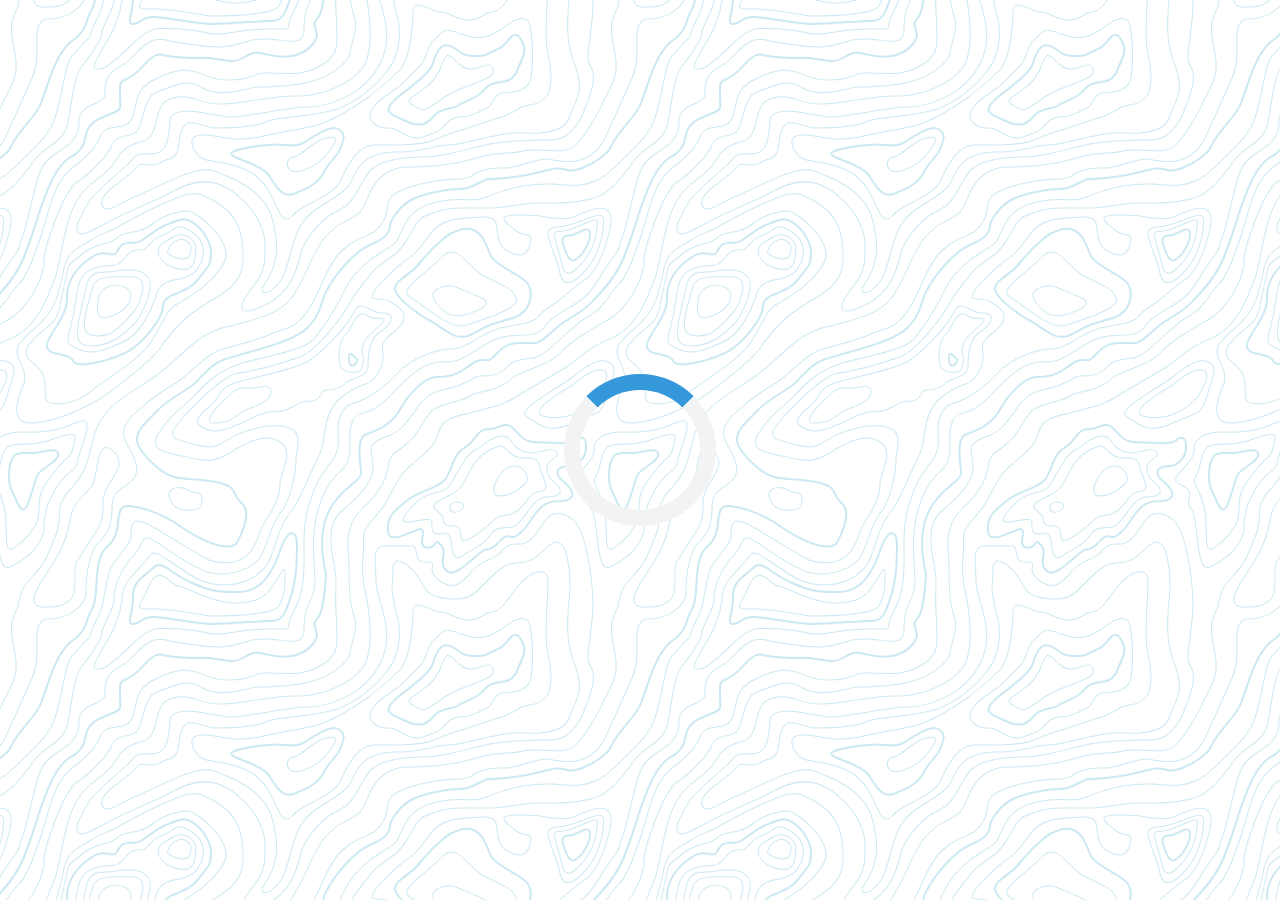
<file: quote/index.html>
<!DOCTYPE html>
<html lang="en">

<head>
    <meta charset="UTF-8">
    <meta name="viewport" content="width=device-width, initial-scale=1.0">
    <title>Quote Generator</title>
    <link rel="icon" type="imge/png" href="https://www.google.com/s2/favicons?domain=affran.com">
    <link rel="stylesheet" href="style.css">
    <link rel="stylesheet" href="https://cdnjs.cloudflare.com/ajax/libs/font-awesome/5.15.2/css/all.min.css" integrity="sha512-HK5fgLBL+xu6dm/Ii3z4xhlSUyZgTT9tuc/hSrtw6uzJOvgRr2a9jyxxT1ely+B+xFAmJKVSTbpM/CuL7qxO8w==" crossorigin="anonymous" />
</head>

<body>
    <div class="quote-container" id="quote-container">
        <!-- quote -->
        <div class="quote-text">
            <i class="fas fa-quote-left"></i>
            <span id="quote"></span>
        </div>
        <!-- quote author-->
        <div class="quote-author">- 
            <span id="author"></span> -
        </div>
        <!-- buttons -->
        <div class="button-container">
            <button class="twitter-button" id="twitter" title="tweet this!">
<i class="fab fa-twitter"></i></button>
            <button class="new-quote" id="new-quote">New Quote</button>

        </div>

    </div>
     <!-- loader -->
     <div class="loader" id="loader"></div>
    <!-- script -->
    <script src="script.js"></script>
</body>

</html>
</file>
<file: quote/style.css>
@import url('https://fonts.googleapis.com/css2?family=Merriweather:ital,wght@0,300;0,400;0,700;1,300;1,400&display=swap');
html {
    box-sizing: border-box;
}

body {
    margin: 0;
    min-height: 100vh;
    background-color: #ffffff;
    background-image: url("data:image/svg+xml,%3Csvg xmlns='http://www.w3.org/2000/svg' width='600' height='600' viewBox='0 0 600 600'%3E%3Cpath fill='%237fc6df' fill-opacity='0.4' d='M600 325.1v-1.17c-6.5 3.83-13.06 7.64-14.68 8.64-10.6 6.56-18.57 12.56-24.68 19.09-5.58 5.95-12.44 10.06-22.42 14.15-1.45.6-2.96 1.2-4.83 1.9l-4.75 1.82c-9.78 3.75-14.8 6.27-18.98 10.1-4.23 3.88-9.65 6.6-16.77 8.84-1.95.6-3.99 1.17-6.47 1.8l-6.14 1.53c-5.29 1.35-8.3 2.37-10.54 3.78-3.08 1.92-6.63 3.26-12.74 5.03a384.1 384.1 0 0 1-4.82 1.36c-2.04.58-3.6 1.04-5.17 1.52a110.03 110.03 0 0 0-11.2 4.05c-2.7 1.15-5.5 3.93-8.78 8.4a157.68 157.68 0 0 0-6.15 9.2c-5.75 9.07-7.58 11.74-10.24 14.51a50.97 50.97 0 0 1-4.6 4.22c-2.33 1.9-10.39 7.54-11.81 8.74a14.68 14.68 0 0 0-3.67 4.15c-1.24 2.3-1.9 4.57-2.78 8.87-2.17 10.61-3.52 14.81-8.2 22.1-4.07 6.33-6.8 9.88-9.83 12.99-.47.48-.95.96-1.5 1.48l-3.75 3.56c-1.67 1.6-3.18 3.12-4.86 4.9a42.44 42.44 0 0 0-9.89 16.94c-2.5 8.13-2.72 15.47-1.76 27.22.47 5.82.51 6.36.51 8.18 0 10.51.12 17.53.63 25.78.24 4.05.56 7.8.97 11.22h.9c-1.13-9.58-1.5-21.83-1.5-37 0-1.86-.04-2.4-.52-8.26-.94-11.63-.72-18.87 1.73-26.85a41.44 41.44 0 0 1 9.65-16.55c1.67-1.76 3.18-3.27 4.83-4.85.63-.6 3.13-2.96 3.75-3.57a71.6 71.6 0 0 0 1.52-1.5c3.09-3.16 5.86-6.76 9.96-13.15 4.77-7.42 6.15-11.71 8.34-22.44.86-4.21 1.5-6.4 2.68-8.6.68-1.25 1.79-2.48 3.43-3.86 1.38-1.15 9.43-6.8 11.8-8.72 1.71-1.4 3.26-2.81 4.7-4.3 2.72-2.85 4.56-5.54 10.36-14.67a156.9 156.9 0 0 1 6.1-9.15c3.2-4.33 5.9-7.01 8.37-8.07 3.5-1.5 7.06-2.77 11.1-4.02a233.84 233.84 0 0 1 7.6-2.2l2.38-.67c6.19-1.79 9.81-3.16 12.98-5.15 2.14-1.33 5.08-2.33 10.27-3.65l6.14-1.53c2.5-.63 4.55-1.2 6.52-1.82 7.24-2.27 12.79-5.06 17.15-9.05 4.05-3.72 9-6.2 18.66-9.9l4.75-1.82c1.87-.72 3.39-1.31 4.85-1.91 10.1-4.15 17.07-8.32 22.76-14.4 6.05-6.45 13.95-12.4 24.49-18.92 1.56-.96 7.82-4.6 14.15-8.33v-64.58c-4 8.15-8.52 14.85-12.7 17.9-2.51 1.82-5.38 4.02-9.04 6.92a1063.87 1063.87 0 0 0-6.23 4.98l-1.27 1.02a2309.25 2309.25 0 0 1-4.87 3.9c-7.55 6-12.9 10.05-17.61 13.19-3.1 2.06-3.86 2.78-8.06 7.13-5.84 6.07-11.72 8.62-29.15 10.95-11.3 1.5-20.04 4.91-30.75 11.07-1.65.94-7.27 4.27-6.97 4.1-2.7 1.58-4.69 2.69-6.64 3.66-5.63 2.8-10.47 4.17-15.71 4.17-17.13 0-41.44 11.51-51.63 22.83-12.05 13.4-31.42 27.7-45.25 31.16-7.4 1.85-11.85 7.05-14.04 14.69-1.26 4.4-1.58 8.28-1.58 13.82 0 .82.01.98.24 3.63.45 5.18.35 8.72-.77 13.26-1.53 6.2-4.89 12.6-10.59 19.43-13.87 16.65-22.88 46.58-22.88 71.68 0 2.39.02 4.26.06 8.75.12 10.8.1 15.8-.22 21.95-.56 11.18-2.09 20.73-5 29.3h-1.05c2.94-8.56 4.49-18.12 5.05-29.35.31-6.13.34-11.1.22-21.9-.04-4.48-.06-6.36-.06-8.75 0-25.32 9.07-55.47 23.12-72.32 5.6-6.72 8.88-12.99 10.38-19.03 1.09-4.4 1.18-7.85.74-12.93-.23-2.7-.24-2.86-.24-3.72 0-5.62.32-9.57 1.62-14.1 2.28-7.95 6.97-13.44 14.76-15.39 13.6-3.4 32.82-17.59 44.75-30.84C409 360.14 433.58 348.5 451 348.5c5.07 0 9.77-1.33 15.26-4.07 1.93-.96 3.9-2.05 6.58-3.62-.3.18 5.33-3.16 6.98-4.11 10.82-6.21 19.66-9.67 31.11-11.2 17.23-2.3 22.9-4.75 28.57-10.64 4.25-4.41 5.04-5.16 8.22-7.28 4.68-3.11 10.01-7.14 17.55-13.14a1113.33 1113.33 0 0 0 4.86-3.89l1.28-1.02a4668.54 4668.54 0 0 1 6.23-4.98c3.67-2.9 6.55-5.12 9.07-6.95 4.37-3.19 9.16-10.56 13.29-19.4v66.9zm0-116.23c-.62.01-1.27.06-1.95.13-6.13.63-13.83 3.45-21.83 7.45-3.64 1.82-8.46 2.67-14.17 2.71-4.7.04-9.72-.47-14.73-1.33-1.7-.3-3.26-.61-4.67-.93a31.55 31.55 0 0 0-3.55-.57 273.4 273.4 0 0 0-16.66-.88c-10.42-.16-17.2.74-17.97 2.73-.38.97.6 2.55 3.03 4.87 1.01.97 2.22 2.03 4.04 3.55a1746.07 1746.07 0 0 0 4.79 4.02c1.39 1.2 3.1 1.92 5.5 2.5.7.16.86.2 2.64.54 3.53.7 5.03 1.25 6.15 2.63 1.41 1.76 1.4 4.54-.15 8.88-2.44 6.83-5.72 10.05-10.19 10.33-3.63.23-7.6-1.29-14.52-5.06-4.53-2.47-6.82-7.3-8.32-15.26-.17-.87-.32-1.78-.5-2.86l-.43-2.76c-1.05-6.58-1.9-9.2-3.73-10.11-.81-.4-1.59-.74-2.36-1-2.27-.77-4.6-1.02-8.1-.92-2.29.07-14.7 1-13.77.93-20.55 1.37-28.8 5.05-37.09 14.99a133.07 133.07 0 0 0-4.25 5.44l-2.3 3.09-2.51 3.32c-4.1 5.36-7.06 8.48-10.39 11.12-.65.52-1.33 1.04-2.13 1.62l-4.11 2.94a106.8 106.8 0 0 0-5.16 3.99c-4.55 3.74-9.74 8.6-16.25 15.38-8.25 8.58-11.78 13.54-11.7 15.95.07 1.65 1.64 2.11 6.79 2.38 1.61.09 2.15.12 2.98.2 2.95.24 5.09.73 6.81 1.68 7.48 4.15 11.63 7.26 13.95 11.58 3.3 6.15.8 12.88-8.89 20.26-8.28 6.3-11.1 10.37-11.31 14.96-.06 1.17 0 1.93.26 4.43.69 6.47.25 10.65-2.8 17.42a44.23 44.23 0 0 1-4.16 7.53c-2.82 3.97-5.47 5.74-10.6 7.69-.43.16-3.34 1.23-4.27 1.59-1.8.68-3.38 1.36-5.01 2.14-4.18 2-8.4 4.6-13.1 8.24-8.44 6.51-13.23 14.56-15.98 25.06-1.1 4.2-1.55 6.81-2.8 15.21-1.26 8.6-2.17 12.64-4.08 16.55-2.1 4.28-11.93 26.59-12.97 28.88a382.7 382.7 0 0 1-6.37 13.41c-4.07 8.11-7.61 14.07-10.73 17.81-5.38 6.46-8.98 14.37-13.77 28.42a810.14 810.14 0 0 0-1.89 5.6c-1.8 5.35-2.96 8.6-4.26 11.85-6.13 15.32-25.43 26.31-46.46 26.31-11.2 0-20.58-2.74-31.02-8.55-5.6-3.13-4.55-2.42-22.26-14.54-14.33-9.8-17.7-10.73-20.47-6.9-.37.5-1.81 2.74-1.83 2.77a52.24 52.24 0 0 1-4.94 5.9c-.73.79-5.52 5.87-6.97 7.45-2.38 2.6-4.3 4.81-5.98 6.93a45.6 45.6 0 0 0-5.08 7.66c-1.29 2.57-1.9 5.25-2.66 10.6a997.6 997.6 0 0 1-.46 3.18h-1l.47-3.32c.77-5.45 1.4-8.2 2.75-10.9a46.54 46.54 0 0 1 5.2-7.84c1.7-2.14 3.63-4.38 6.03-6.98 1.45-1.59 6.24-6.68 6.96-7.46a51.58 51.58 0 0 0 4.84-5.78s1.47-2.26 1.86-2.8c3.25-4.5 7.08-3.44 21.84 6.67 17.67 12.08 16.62 11.38 22.19 14.48 10.3 5.73 19.5 8.43 30.53 8.43 20.65 0 39.57-10.77 45.54-25.69a219.7 219.7 0 0 0 4.24-11.8 6752.32 6752.32 0 0 0 1.88-5.6c4.83-14.16 8.47-22.14 13.96-28.73 3.05-3.66 6.56-9.57 10.6-17.61 1.97-3.93 4.04-8.31 6.35-13.38 1.03-2.28 10.88-24.61 12.98-28.91 1.85-3.79 2.75-7.76 4-16.25 1.24-8.44 1.7-11.07 2.81-15.32 2.8-10.7 7.71-18.94 16.33-25.6a73.18 73.18 0 0 1 13.29-8.35c1.66-.8 3.27-1.48 5.08-2.18.94-.36 3.86-1.43 4.28-1.59 4.95-1.88 7.44-3.55 10.14-7.33 1.35-1.9 2.68-4.3 4.06-7.37 2.97-6.58 3.39-10.59 2.72-16.9a27.13 27.13 0 0 1-.27-4.58c.22-4.94 3.21-9.24 11.7-15.7 9.33-7.11 11.66-13.34 8.62-19-2.2-4.09-6.25-7.12-13.55-11.17-1.57-.88-3.6-1.33-6.42-1.57-.8-.07-1.34-.1-2.95-.19-5.77-.3-7.63-.85-7.72-3.34-.1-2.81 3.5-7.87 11.97-16.69 6.53-6.8 11.75-11.69 16.33-15.45 1.79-1.47 3.42-2.72 5.2-4.03l4.12-2.94c.79-.58 1.46-1.08 2.1-1.59 3.26-2.6 6.16-5.65 10.21-10.94a383.2 383.2 0 0 0 2.5-3.32l2.31-3.09c1.8-2.39 3.04-4 4.29-5.48 8.47-10.17 16.98-13.96 37.27-15.3-.44.02 12-.9 14.32-.98 3.62-.1 6.05.16 8.46.98.8.27 1.62.62 2.47 1.04 2.27 1.14 3.17 3.87 4.27 10.85l.44 2.76c.17 1.07.33 1.97.5 2.83 1.44 7.69 3.62 12.29 7.8 14.57 6.76 3.68 10.6 5.15 13.99 4.94 4-.25 6.99-3.17 9.3-9.67 1.45-4.04 1.46-6.49.32-7.92-.9-1.12-2.28-1.62-5.57-2.27a55.8 55.8 0 0 1-2.67-.55c-2.54-.6-4.39-1.4-5.93-2.71a252.63 252.63 0 0 0-4.78-4.01 84.35 84.35 0 0 1-4.08-3.6c-2.73-2.6-3.86-4.43-3.28-5.95 1.02-2.64 7.82-3.54 18.93-3.37a230.56 230.56 0 0 1 16.73.88c2.76.39 3.2.49 3.68.6 1.4.3 2.95.62 4.62.91a82.9 82.9 0 0 0 14.56 1.32c5.56-.04 10.24-.86 13.73-2.6 8.1-4.05 15.89-6.9 22.17-7.56.7-.07 1.4-.11 2.05-.13v1zm0-100.94v1.5c-8.62 16.05-17.27 29.55-23.65 35.92-3.19 3.2-7.62 4.9-13.54 5.56-4.45.48-8.28.4-19.18-.2-9.91-.55-15.32-.44-20.52.78a84.05 84.05 0 0 1-15 2.11l-2.25.14c-12.49.75-19.37 1.78-32.72 5.74-4.5 1.33-9.27 2.49-14.3 3.48a246.27 246.27 0 0 1-32.6 3.97c-7.56.45-13.21.57-20.24.57-5.4 0-11.9 1.61-18 5.18-8.3 4.87-15.06 12.87-19.53 24.5a68.57 68.57 0 0 1-4.56 9.8c-3.6 6.2-6.92 8.99-13.38 12.18l-4.03 1.96a64.48 64.48 0 0 0-15.16 10.25c-8.2 7.33-13.72 16.63-22.54 35.6l-2.08 4.49c-7.3 15.7-11.5 23.3-17.35 29.87-7.7 8.66-20.25 14.42-40.31 20.08-4.37 1.23-19.04 5.08-19.24 5.13-6.92 1.87-11.68 3.34-15.63 4.92-10.55 4.22-18.71 10.52-36.38 26.52l-1.7 1.54c-8.58 7.76-13.41 11.9-18.81 15.88-3.95 2.9-8 5.67-12.97 8.91-2.06 1.34-10.3 6.6-12.33 7.94-11.52 7.5-18.53 13.04-24.62 20.08a62.01 62.01 0 0 0-6.44 8.85c-4.13 6.91-6.27 13.15-9.2 25.11l-1.54 6.26c-.6 2.45-1.15 4.54-1.72 6.58-2.97 10.7-6.9 17.36-14.78 26.91L69.6 491a148.51 148.51 0 0 0-4.19 5.3 23.9 23.9 0 0 0-3.44 6.28c-1.16 3.23-1.52 5.9-1.87 11.94-.58 10.05-1.42 15.04-4.63 22.67-1.57 3.72-5.66 14.02-6.41 15.8a73.46 73.46 0 0 1-3.57 7.4c-2.88 5.14-6.71 10.12-13.12 16.95-5.96 6.36-8.87 10.9-10.61 16a56.88 56.88 0 0 0-1.38 4.82l-.46 1.84h-1.03l.52-2.08c.52-2.09.92-3.49 1.4-4.9 1.8-5.25 4.78-9.9 10.84-16.36 6.35-6.78 10.13-11.7 12.97-16.77a72.5 72.5 0 0 0 3.52-7.29c.75-1.76 4.84-12.06 6.4-15.8 3.17-7.5 3.99-12.4 4.56-22.33.35-6.14.72-8.88 1.93-12.23a24.9 24.9 0 0 1 3.58-6.54c1.27-1.7 2.6-3.37 4.22-5.34l4.11-4.95c7.8-9.46 11.66-16 14.59-26.54.56-2.04 1.1-4.12 1.71-6.56l1.53-6.26c2.96-12.04 5.13-18.36 9.32-25.39 1.84-3.08 4-6.05 6.54-8.99 6.17-7.12 13.24-12.7 24.83-20.26 2.05-1.33 10.28-6.6 12.33-7.94 4.96-3.22 9-5.98 12.92-8.87 5.37-3.95 10.19-8.08 18.74-15.82l1.7-1.54c17.76-16.09 25.98-22.43 36.67-26.7 4-1.6 8.8-3.09 15.75-4.96.21-.06 14.87-3.9 19.22-5.13 19.9-5.61 32.32-11.31 39.85-19.78 5.76-6.48 9.93-14.02 17.18-29.64l2.09-4.5c8.87-19.07 14.44-28.46 22.77-35.9a65.48 65.48 0 0 1 15.38-10.4l4.04-1.97c6.3-3.1 9.47-5.77 12.96-11.77a67.6 67.6 0 0 0 4.48-9.67c4.56-11.84 11.47-20.02 19.97-25 6.25-3.66 12.93-5.32 18.5-5.32 7.01 0 12.65-.12 20.17-.57a245.3 245.3 0 0 0 32.47-3.96c5-.98 9.75-2.13 14.22-3.45 13.43-3.98 20.38-5.02 32.94-5.78l2.24-.14c5.76-.37 9.8-.9 14.85-2.09 5.31-1.25 10.79-1.35 22.6-.7 9.04.5 12.84.58 17.21.1 5.71-.62 9.94-2.26 12.95-5.26 6.44-6.45 15.3-20.37 24.35-36.72zm0 450.21c-1.28-4.6-2.2-10.55-3.33-20.25l-.24-2.04-.23-2.03c-1.82-15.7-3.07-21.98-5.55-24.47-2.46-2.46-3.04-5.03-2.52-8.64.1-.6.18-1.1.39-2.15.69-3.54.77-5.04.08-6.84-.91-2.38-3.31-4.41-7.79-6.26-5.08-2.09-6.52-4.84-4.89-8.44.66-1.45 1.79-3.02 3.52-5.01 1.04-1.2 5.48-5.96 5.08-5.53 6.15-6.7 8.98-11.34 8.98-16.48a15.2 15.2 0 0 1 6.5-12.89v1.26a14.17 14.17 0 0 0-5.5 11.63c0 5.47-2.93 10.29-9.24 17.16.38-.42-4.04 4.33-5.07 5.5-1.67 1.93-2.75 3.43-3.36 4.77-1.37 3.04-.23 5.22 4.36 7.1 4.71 1.95 7.32 4.16 8.34 6.83.78 2.04.7 3.67-.03 7.4-.2 1.03-.3 1.51-.38 2.09-.48 3.33.03 5.59 2.23 7.8 2.74 2.74 3.98 8.96 5.84 25.06l.24 2.03.23 2.04c.82 7.01 1.53 12.06 2.34 16.03v4.33zm0-62.16c-1.4-3.13-4.43-9.9-4.95-11.17-1.02-2.53-1.25-3.8-.91-5.18.2-.84 2.05-4.68 2.32-5.33a70.79 70.79 0 0 0 3.54-11.2v3.99a62.82 62.82 0 0 1-2.62 7.6c-.31.75-2.09 4.46-2.27 5.18-.28 1.12-.08 2.22.87 4.57.41 1.02 2.5 5.7 4.02 9.09v2.45zm0-85.09c-1.65 1.66-3.66 2.9-6.4 4.13-.25.1-13.97 5.47-20.4 8.43-9.35 4.32-16.7 5.9-23.03 5.25-5.08-.53-9.02-2.25-14.77-5.92l-3.2-2.07a77.4 77.4 0 0 0-5.44-3.27c-4.05-2.18-3.25-5.8 1.47-10.47 3.71-3.68 9.6-7.93 18.73-13.8l4.46-2.82c17.95-11.33 18.22-11.5 22.27-14.74 11.25-9 19.69-14.02 26.31-15.1v1.02c-6.37 1.1-14.62 6-25.69 14.86-4.1 3.28-4.34 3.44-22.36 14.8a652.4 652.4 0 0 0-4.45 2.83c-9.07 5.83-14.92 10.05-18.57 13.66-4.31 4.28-4.95 7.13-1.7 8.88 1.7.91 3.29 1.88 5.5 3.3l3.2 2.08c5.64 3.59 9.45 5.25 14.34 5.76 6.13.64 13.32-.9 22.52-5.15 6.46-2.98 20.18-8.35 20.4-8.44 3.04-1.37 5.1-2.71 6.81-4.69v1.47zm0-41.37v1c-6.56.26-12.11 3.13-19.71 9.08l-4.63 3.68a51.87 51.87 0 0 1-4.4 3.14c-.82.52-5.51 3.33-6.22 3.76-3.31 2-6.15 3.8-8.87 5.6a112.61 112.61 0 0 0-8.16 5.92c-4.61 3.72-7.4 6.9-7.97 9.35-.63 2.67 1.48 4.53 7.05 5.46 10.7 1.78 20.92-.05 30.45-4.65a61.96 61.96 0 0 0 17.1-12.2 41.8 41.8 0 0 0 5.36-7.42v1.92a38.94 38.94 0 0 1-4.64 6.19 62.95 62.95 0 0 1-17.39 12.41c-9.7 4.68-20.13 6.55-31.05 4.73-6.06-1-8.65-3.29-7.85-6.67.64-2.74 3.53-6.05 8.31-9.9 2.35-1.9 5.1-3.88 8.24-5.97 2.73-1.82 5.58-3.61 8.9-5.62.72-.44 5.4-3.24 6.22-3.75 1.26-.8 2.6-1.76 4.3-3.09.8-.62 3.9-3.1 4.63-3.67 7.77-6.1 13.49-9.04 20.33-9.3zm0-154.6v1c-1.75-.24-4.3.23-7.82 1.55-10.01 3.75-13.8 5.07-19.15 6.76-1.78.56-2.63.83-3.87 1.24-1.48.5-3.16.76-6.74 1.16a1550.34 1550.34 0 0 0-2.64.3c-7.8.94-11.28 2.47-11.28 6.07 0 4.45 2.89 13.18 7.96 25.81a57.34 57.34 0 0 1 2.33 7.6 258.32 258.32 0 0 1 .84 3.46c1.86 7.62 3.17 10.71 5.56 11.67 2.21.88 4.7.6 7.47-.72 3.48-1.69 7.22-4.94 11.2-9.47 1.52-1.7 2.97-3.49 4.59-5.57l3.16-4.1c2.59-3.23 6.07-12.21 8.39-20.23v3.45c-2.29 7.2-5.27 14.5-7.61 17.41-.44.55-2.67 3.46-3.15 4.09-1.63 2.1-3.1 3.9-4.62 5.62-4.08 4.61-7.9 7.94-11.53 9.7-2.99 1.44-5.77 1.75-8.28.74-2.84-1.13-4.2-4.34-6.15-12.35a2097.48 2097.48 0 0 1-.84-3.46c-.8-3.2-1.47-5.45-2.28-7.46-5.14-12.8-8.04-21.55-8.04-26.19 0-4.37 3.84-6.06 12.16-7.07a160.9 160.9 0 0 1 2.65-.3c3.5-.39 5.15-.64 6.53-1.1 1.26-.42 2.1-.7 3.88-1.26 5.34-1.68 9.11-3 19.1-6.74 3.53-1.32 6.22-1.84 8.18-1.61zM0 292c10.13-11.31 18.13-23.2 23.07-35.39 3.3-8.14 6.09-16.12 10.81-30.55l1.59-4.84c6.53-19.94 10.11-29.82 14.77-39.56 6.07-12.72 12.55-21.18 20.27-25.54 6.66-3.76 10.2-7.86 12.22-13.15a46.6 46.6 0 0 0 1.86-6.58c1.23-5.2 2.05-7.59 3.93-10.36 2.45-3.62 6.27-6.53 12.1-8.96 15.78-6.58 16.73-7.04 18.05-9.01.65-.98.83-2.15.74-4.51-.03-.73-.23-3.82-.24-4A93.8 93.8 0 0 1 119 94c0-10.04.18-11.37 2.37-13.15.52-.42 1.13-.8 2.07-1.3.27-.14 2.18-1.12 2.84-1.48a68.4 68.4 0 0 0 9.12-5.87c2.06-1.54 2.64-2.14 8.01-7.93 3.78-4.09 6.21-6.36 8.96-8.12 3.64-2.33 7.2-3.12 10.9-2.11 4.4 1.2 10.81 2 18.78 2.46 6.9.4 12.9.5 21.95.5 4.87 0 8.97.47 15.4 1.57 7.77 1.33 9.3 1.54 12.38 1.54 4.05 0 7.43-.88 10.68-2.95 5.06-3.22 8.11-4.67 11.2-5.2 3.62-.64 4.77-.46 16.55 2.06 17.26 3.7 30.85 1.36 41.06-9.7 5.1-5.53 5.48-8.9 3.48-14.8-.83-2.42-1.03-3.1-1.17-4.3-.29-2.52.5-4.71 2.71-6.93 2.65-2.65 4.72-9.17 6.22-18.29h2.03c-1.56 9.71-3.77 16.65-6.83 19.7-1.79 1.8-2.36 3.39-2.14 5.28.11 1 .3 1.63 1.07 3.9 2.22 6.53 1.76 10.66-3.9 16.8-10.77 11.66-25.07 14.13-42.95 10.3-11.42-2.45-12.55-2.62-15.78-2.06-2.77.48-5.62 1.84-10.47 4.92a20.93 20.93 0 0 1-11.76 3.27c-3.25 0-4.81-.22-12.73-1.57C212.74 59.46 208.73 59 204 59c-9.1 0-15.11-.1-22.07-.5-8.09-.47-14.62-1.29-19.2-2.54-5.62-1.53-10.17 1.38-17.85 9.66-5.5 5.94-6.08 6.53-8.28 8.18a70.38 70.38 0 0 1-9.38 6.03c-.68.37-2.58 1.35-2.84 1.49-.84.44-1.35.76-1.75 1.08C121.16 83.6 121 84.8 121 94c0 1.85.06 3.54.17 5.44 0 .17.2 3.28.24 4.03.1 2.75-.13 4.29-1.08 5.71-1.67 2.5-2.27 2.8-18.95 9.74-5.48 2.29-8.99 4.96-11.2 8.24-1.71 2.51-2.47 4.73-3.64 9.7-.83 3.5-1.21 4.92-1.94 6.83-2.18 5.73-6.05 10.19-13.1 14.18-7.3 4.12-13.55 12.28-19.46 24.66-4.6 9.64-8.17 19.46-14.67 39.32l-1.58 4.84c-4.75 14.47-7.54 22.48-10.86 30.69-5.28 13.01-13.95 25.65-24.93 37.6v-2.97zm0 78v-.5l1-.01c6.32 0 7.47 5.2 4.6 13.36a60.36 60.36 0 0 1-5.6 11.3v-1.92a57.76 57.76 0 0 0 4.65-9.72c2.69-7.6 1.71-12.02-3.65-12.02-.34 0-.67 0-1 .02v-46.59a340.96 340.96 0 0 0 13.71-8.34c13.66-9.46 29.79-37.6 29.79-53.59 0-18.1 21.57-72.64 32.23-79.42 12.71-8.09 32.24-27.96 35.8-37.75 1.93-5.3 5.5-7.27 14.42-9.37 6.15-1.44 8.64-2.42 10.67-4.79 1.5-1.74 2.72-4.79 4.33-10.3.23-.78 1.9-6.68 2.43-8.46 3.62-12.08 7.3-18.49 13.47-20.39 2.5-.76 3.03-.98 9.74-3.7 7.49-3.03 11.97-4.43 17.12-4.92 6.75-.65 13.13.75 19.55 4.67 5.43 3.32 12.19 4.72 20.17 4.56 6.03-.12 12.2-1.07 19.83-2.8 1.82-.4 7.38-1.74 8.26-1.94 2.69-.6 4.34-.89 5.48-.89 4.97 0 8.93-.05 14.2-.27 7.9-.32 15.56-.92 22.75-1.88 8.5-1.14 15.9-2.73 21.88-4.82 18.9-6.62 32.64-18.3 33.67-27.59.29-2.56.4-2.96 2.79-11.11 2.33-7.95 3.21-12.93 2.72-18.23-.2-2.24-.69-4.38-1.48-6.42-1.5-3.92-2.63-9.4-3.43-16.18h.9c.77 6.47 1.89 11.72 3.47 15.82a24.93 24.93 0 0 1 1.54 6.69c.5 5.46-.4 10.54-2.77 18.6-2.36 8.06-2.47 8.47-2.74 10.95-1.09 9.75-15.1 21.68-34.33 28.41-6.06 2.12-13.52 3.72-22.09 4.87-7.22.96-14.92 1.57-22.83 1.89-5.3.21-9.27.27-14.25.27-1.04 0-2.64.27-5.26.87-.87.2-6.43 1.53-8.26 1.94-7.68 1.73-13.92 2.7-20.03 2.82-8.15.17-15.1-1.27-20.71-4.7-6.23-3.81-12.4-5.16-18.93-4.54-5.04.48-9.44 1.86-16.84 4.86-6.75 2.74-7.29 2.95-9.82 3.73-5.73 1.76-9.28 7.96-12.81 19.72-.53 1.77-2.2 7.66-2.43 8.46-1.66 5.65-2.91 8.78-4.53 10.67-2.22 2.58-4.84 3.62-12.01 5.3-7.8 1.83-11.13 3.66-12.9 8.54-3.65 10.04-23.32 30.06-36.2 38.25C65.94 190 44.5 244.2 44.5 262c0 16.34-16.3 44.78-30.22 54.41-2.14 1.48-8.24 5.12-14.28 8.68v-1.16 46.09zm0-173.7v-1.11c7.42-3.82 14.55-10.23 21.84-18.98 3.8-4.56 14.21-18.78 15.79-20.55 1.8-2.04 4.06-3.96 7.42-6.45 1.08-.8 4.92-3.57 5.49-3.99 9.36-6.85 14-11.96 15.98-19.36.8-2.98 1.54-6.78 2.46-12.3.23-1.44 2-12.46 2.56-15.79 2.87-16.77 5.73-26.79 10.07-32.1C92.46 52.43 101.5 38.13 101.5 33c0-2.54.34-3.35 6.05-15.71.68-1.49 1.25-2.74 1.77-3.93 2.5-5.75 3.9-10.04 4.14-13.36h1c-.23 3.48-1.66 7.87-4.23 13.76-.52 1.2-1.09 2.45-1.78 3.95-5.54 12.01-5.95 12.99-5.95 15.29 0 5.47-9.09 19.84-20.11 33.31-4.2 5.12-7.03 15.06-9.86 31.64-.57 3.33-2.33 14.33-2.57 15.78-.92 5.56-1.67 9.38-2.48 12.4-2.05 7.68-6.82 12.93-16.35 19.91l-5.49 3.98c-3.3 2.45-5.51 4.34-7.27 6.31-1.53 1.73-11.94 15.93-15.76 20.53-7.52 9.02-14.88 15.6-22.61 19.46zm0 361.83v-4.33c.48 2.36 1 4.35 1.6 6.15 2 6.03 4.6 8.26 8.19 6.59C28.76 557.69 43.5 542.4 43.5 527c0-16.2 6.37-31.99 17.1-46.3 1.88-2.5 3.66-4.4 5.53-6 .73-.62 1.45-1.18 2.3-1.8l2-1.43c3.68-2.68 5.32-5.28 7.08-12.59.75-3.07 1.38-5.02 4.2-13.26l.63-1.88c3.24-9.58 4.56-14.97 4.17-18.65-.48-4.43-3.8-5.23-11.3-1.64a81.12 81.12 0 0 1-9.15 3.7c-13.89 4.67-26.96 5.8-42.66 5.42l-1.95-.05-1.45-.02a39.8 39.8 0 0 0-15.05 2.96A21.81 21.81 0 0 0 0 438.37v-1.26a23.55 23.55 0 0 1 4.55-2.57 40.77 40.77 0 0 1 16.92-3.02l1.95.05c15.6.38 28.57-.75 42.32-5.37a80.12 80.12 0 0 0 9.04-3.65c8.04-3.84 12.16-2.85 12.72 2.43.42 3.89-.92 9.34-4.21 19.08l-.64 1.88c-2.8 8.2-3.43 10.15-4.16 13.18-1.82 7.52-3.59 10.34-7.47 13.16l-2 1.43c-.84.6-1.54 1.15-2.25 1.75a35.45 35.45 0 0 0-5.37 5.84c-10.61 14.15-16.9 29.74-16.9 45.7 0 15.88-15 31.45-34.29 40.45-4.3 2.01-7.39-.66-9.56-7.18-.23-.68-.44-1.39-.65-2.13zm0-62.16v-2.45l1.46 3.27c2.1 4.8 3.46 10.33 4.26 16.77.66 5.3.84 9.3 1.04 18.5.2 9.32.5 12.75 1.63 15.05 1.28 2.6 3.67 2.35 8.29-1.5 17.14-14.3 21.82-22.9 21.82-38.62 0-7.17 1.1-12.39 3.7-17.68 2.27-4.67 3.65-6.62 13.4-19.62a69.8 69.8 0 0 1 7.6-8.79 44.76 44.76 0 0 1 3.54-3.06c.38-.3.64-.52.89-.74a10.47 10.47 0 0 0 2.63-3.32 35.78 35.78 0 0 0 2.26-5.94l.37-1.2.36-1.15c.29-.91.48-1.55.66-2.16.45-1.53.74-2.68.91-3.66.38-2.2.12-3.49-.85-4.15-2.35-1.61-9.28-.24-23.8 4.94-9.54 3.4-16.12 4.17-27.85 4.26-7.71.06-10.43.4-13.25 2.12-3.48 2.12-5.84 6.4-7.58 14.26-.5 2.2-.99 4.19-1.49 5.98v-3.98l.51-2.22c1.8-8.1 4.28-12.6 8.04-14.9 3.04-1.85 5.86-2.2 13.77-2.26 11.61-.09 18.1-.84 27.51-4.2 14.93-5.32 21.95-6.71 24.7-4.83 1.38.94 1.71 2.6 1.28 5.15a33.69 33.69 0 0 1-.94 3.78l-.66 2.17-.36 1.15-.37 1.2a36.64 36.64 0 0 1-2.33 6.1c-.8 1.53-1.61 2.52-2.86 3.61l-.92.77-1.02.83c-.9.74-1.65 1.4-2.47 2.18a68.84 68.84 0 0 0-7.48 8.66c-9.7 12.93-11.07 14.87-13.31 19.46-2.52 5.15-3.59 10.22-3.59 17.24 0 16.04-4.82 24.91-22.18 39.38-5.04 4.2-8.18 4.55-9.83 1.18-1.22-2.5-1.52-5.94-1.73-15.47-.2-9.16-.38-13.15-1.03-18.4-.79-6.34-2.12-11.8-4.19-16.49L0 495.98zM379.27 0h1.04l1.5 5.26c3.28 11.56 4.89 19.33 5.26 27.8.49 11.01-1.52 21.26-6.63 31.17-7.8 15.13-20.47 26.5-36.22 34.1-12.38 5.96-26.12 9.17-36.22 9.17-6.84 0-17.24 1.38-37.27 4.62l-2.27.37c-24.5 3.99-31.65 5-37.46 5-3.49 0-4.08-.08-19.54-2.8-3.56-.64-6.32-1.1-9-1.5-20.23-2.96-31-1.2-31.96 7.86-.1.85-.18 1.72-.29 2.81l-.27 2.73c-1.1 10.9-2.02 15.73-4.31 19.96-2.9 5.34-7.77 7.95-15.63 7.95-10.2 0-12.92.6-15.5 3.17.52-.51-5.03 5.85-8.16 8.7-2.75 2.5-14.32 12.55-15.77 13.83a341.27 341.27 0 0 0-6.54 5.92c-6.97 6.49-11.81 11.76-14.6 16.15-5.92 9.3-10.48 18.04-11.69 24.08-1.66 8.3 3.67 9.54 19.02 1.21a626.23 626.23 0 0 1 44.54-21.9c3.5-1.56 14.04-6.2 15.68-6.95 5.05-2.25 8.3-3.8 10.78-5.15l1.95-1.07 2.18-1.18c1.76-.94 3.38-1.76 5-2.55 18.1-8.72 34.48-10.46 50.33-1.2 22.89 13.34 38.28 37.02 38.28 56.44 0 19.12-.73 25.13-5.18 33.2a45.32 45.32 0 0 1-4.94 7.12c-6.47 7.77-11.81 16.2-12.76 21.27-1.2 6.34 4.69 7.03 20.17-.05 13.31-6.08 22.4-14.95 28.5-26.32a80.51 80.51 0 0 0 6.1-15.13c.9-2.98 3.17-11.65 3.41-12.48a29.02 29.02 0 0 1 1.75-4.83c7.47-14.93 21.09-30.5 36.25-37.24 7.61-3.38 13-9.65 19.4-20.79.84-1.48 4.26-7.64 5.14-9.17 3.52-6.1 6.22-9.7 9.37-11.98 10.15-7.4 28.7-11.1 50.29-11.1 7.52 0 16.54-1.24 27.51-3.58a420.1 420.1 0 0 0 14.96-3.52c-1.3.33 15.54-3.98 19.42-4.89 14.15-3.33 41.07-5.01 64.11-5.01 17.36 0 27.82-9.23 38.53-38.67 6.62-18.21 6.62-26.37 2.69-34.35l-1.18-2.37A13.36 13.36 0 0 1 587.5 58c0-4.03 0-4.01 2.5-24.56.46-3.73.8-6.74 1.12-9.64.9-8.45 1.38-15.2 1.38-20.8 0-.94-.02-1.94-.04-3h1c.03 1.06.04 2.06.04 3 0 5.65-.48 12.43-1.39 20.9-.3 2.91-.66 5.93-1.11 9.66-2.5 20.45-2.5 20.47-2.5 24.44 0 1.97.45 3.57 1.45 5.68.24.51 1.16 2.35 1.17 2.36 4.06 8.24 4.06 16.68-2.65 35.13-10.84 29.8-21.63 39.33-39.47 39.33-22.96 0-49.83 1.68-63.89 4.99-3.86.9-20.69 5.2-19.4 4.88a421.05 421.05 0 0 1-14.99 3.53c-11.04 2.35-20.11 3.6-27.72 3.6-21.4 0-39.76 3.67-49.7 10.9-3 2.19-5.64 5.7-9.1 11.68-.87 1.52-4.29 7.68-5.14 9.17-6.49 11.3-12 17.71-19.86 21.2-14.9 6.63-28.38 22.03-35.75 36.77a28.17 28.17 0 0 0-1.69 4.67c-.23.8-2.5 9.49-3.4 12.5a81.48 81.48 0 0 1-6.19 15.3c-6.2 11.56-15.44 20.58-28.96 26.76-16.1 7.36-23 6.55-21.58-1.04 1-5.29 6.4-13.83 12.99-21.73a44.33 44.33 0 0 0 4.82-6.96c4.35-7.88 5.06-13.77 5.06-32.72 0-19.04-15.19-42.4-37.72-55.55-15.57-9.08-31.62-7.38-49.45 1.21a132.9 132.9 0 0 0-7.14 3.71l-1.95 1.07a158.83 158.83 0 0 1-10.85 5.19c-1.65.74-12.18 5.38-15.69 6.95a625.25 625.25 0 0 0-44.46 21.86c-15.95 8.66-22.37 7.16-20.48-2.29 1.24-6.2 5.83-15.02 11.82-24.42 2.85-4.48 7.74-9.8 14.77-16.34 1.98-1.85 4.12-3.79 6.56-5.94 1.46-1.29 13.02-11.33 15.75-13.82 3.09-2.8 8.6-9.14 8.14-8.67 2.82-2.82 5.75-3.46 16.2-3.46 7.5 0 12.04-2.43 14.75-7.42 2.2-4.07 3.11-8.84 4.2-19.59l.26-2.73.3-2.81c.56-5.42 4.47-8.5 11.23-9.6 5.44-.88 12.51-.51 21.86.86 2.7.4 5.47.86 9.04 1.49 15.33 2.7 15.96 2.8 19.36 2.8 5.73 0 12.9-1.03 37.3-5l2.27-.36c20.1-3.26 30.52-4.64 37.43-4.64 9.95 0 23.54-3.18 35.78-9.08 15.57-7.5 28.09-18.73 35.78-33.65 5.02-9.75 7-19.82 6.51-30.67-.37-8.37-1.96-16.08-5.23-27.57L379.27 0zm13.68 0h1.02c.78 3.9 1.92 8.7 3.51 14.88 3.63 14.05 3.06 27.03-.75 38.77a61 61 0 0 1-11.35 20.68 138.36 138.36 0 0 1-19.32 18.77c-11.32 9.02-23.36 15.49-35.95 18.39a258.63 258.63 0 0 1-22.57 4.07c-3.17.44-6.36.85-10.3 1.32l-9.39 1.12c-11.53 1.41-17.45 2.55-21.64 4.46-9.28 4.21-28.35 6.04-49.21 6.04-1.37 0-2.8-.12-4.3-.35-2.62-.41-5-1.03-9.14-2.29-7.34-2.21-9.63-2.75-12.63-2.56-3.9.23-6.63 2.29-8.47 6.89-1.86 4.66-2.42 7.53-3.34 14.98-1.1 8.98-2.87 12.12-9.97 14.3a40.12 40.12 0 0 0-6.8 2.66c-.63.33-1.16.64-1.76 1.02l-1.34.86c-1.9 1.14-3.86 1.49-9.25 1.49-3.2 0-8.83-.55-9.51-.39-1.22.28-.75-.14-7.14 6.24-1.5 1.5-3.49 3.18-6.32 5.37-1.52 1.18-7.16 5.43-7.94 6.03-4.96 3.78-8.33 6.6-11.06 9.38-4.88 4.98-6.85 9.15-5.56 12.7 1.34 3.67 4.07 4.42 8.9 2.82a55.72 55.72 0 0 0 7.77-3.48c1.5-.77 7.78-4.13 9.37-4.96a116.8 116.8 0 0 1 12.31-5.68 162.2 162.2 0 0 0 11.04-4.84c2.04-.97 10.74-5.16 13-6.22 4.41-2.1 8.1-3.78 11.65-5.29 17.14-7.3 29.32-9.9 37.67-6.65l5.43 2.1c2.3.88 4.17 1.62 6.02 2.38a150.9 150.9 0 0 1 13.07 6c18.34 9.63 30.35 22.13 34.79 39.87 6.96 27.85 3.6 45.53-8.08 62.4-3.97 5.75-3.52 9.2.06 8.97 4.14-.28 10.21-4.95 15.11-12.52 3.1-4.8 5.1-10.45 8.05-21.53l1.69-6.35c.66-2.47 1.24-4.52 1.83-6.5 4.93-16.56 11-27.28 21.56-34.76 7.15-5.06 23.73-15.5 25.48-16.75 6.74-4.81 10.53-9.44 14.34-18 7.74-17.44 21.09-24.34 44.47-24.34 9.36 0 17.91-1.13 29.53-3.49a624.86 624.86 0 0 0 6.2-1.28c2.4-.5 4.07-.84 5.66-1.13 4.03-.74 7.04-1.1 9.61-1.1 4.44 0 9.39-1 31.39-5.99l2.95-.66c16.34-3.67 25.64-5.35 31.66-5.35 1.54 0 2.4.01 6.4.1 7.8.15 12.27.13 17.33-.2 16.41-1.06 26.73-5.36 29.8-14.56a87.1 87.1 0 0 1 3.55-8.83c-.15.31 2.29-4.96 2.9-6.38 5.38-12.3 5.57-21.92-1.44-39.44a86.4 86.4 0 0 1-5.26-20.72c-1.61-11.98-1.38-23.14.1-40.35l.2-2.12h1l-.2 2.2c-1.48 17.15-1.7 28.24-.11 40.14a85.4 85.4 0 0 0 5.2 20.47c7.1 17.78 6.91 27.67 1.43 40.22-.62 1.43-3.06 6.72-2.91 6.4a86.17 86.17 0 0 0-3.52 8.73c-3.23 9.72-13.9 14.15-30.68 15.24-5.1.33-9.58.35-17.42.2-3.98-.09-4.84-.1-6.37-.1-5.91 0-15.18 1.67-31.44 5.32l-2.95.67c-22.16 5.02-27.05 6.01-31.61 6.01-2.5 0-5.45.36-9.43 1.09-1.58.29-3.25.62-5.64 1.11a4894.21 4894.21 0 0 0-6.2 1.29c-11.68 2.37-20.3 3.51-29.73 3.51-23.02 0-36 6.71-43.53 23.66-3.9 8.8-7.82 13.58-14.7 18.5-1.78 1.27-18.36 11.7-25.48 16.75-10.34 7.32-16.3 17.87-21.19 34.23-.58 1.96-1.15 4-1.82 6.47l-1.69 6.35c-2.98 11.18-5 16.9-8.17 21.81-5.05 7.81-11.37 12.68-15.89 12.98-4.7.31-5.3-4.23-.94-10.53 11.52-16.64 14.82-34.03 7.92-61.6-4.35-17.42-16.16-29.72-34.27-39.22-4-2.1-8.2-4-12.99-5.97-1.84-.75-3.7-1.49-6-2.38l-5.43-2.08c-8.03-3.12-20.02-.58-36.92 6.63-3.52 1.5-7.21 3.19-11.61 5.27l-13 6.22c-4.71 2.22-8.16 3.75-11.11 4.88a115.87 115.87 0 0 0-12.21 5.63c-1.58.83-7.86 4.18-9.37 4.96a56.55 56.55 0 0 1-7.9 3.54c-5.3 1.75-8.62.85-10.17-3.43-1.46-4.02.66-8.5 5.8-13.74 2.75-2.82 6.16-5.66 11.15-9.48.79-.6 6.43-4.85 7.94-6.02a66.96 66.96 0 0 0 6.23-5.28c6.74-6.74 6.1-6.16 7.61-6.51.87-.2 6.69.36 9.74.36 5.22 0 7.03-.32 8.74-1.35l1.31-.84c.62-.4 1.18-.72 1.84-1.07a41.07 41.07 0 0 1 6.96-2.72c6.64-2.04 8.22-4.84 9.28-13.47.93-7.53 1.5-10.47 3.4-15.24 1.99-4.95 5.04-7.26 9.34-7.51 3.17-.2 5.5.35 12.97 2.6a63.54 63.54 0 0 0 9.02 2.26c1.45.22 2.83.34 4.14.34 20.71 0 39.7-1.82 48.8-5.96 4.32-1.96 10.29-3.1 21.93-4.53l9.4-1.12c3.92-.48 7.11-.88 10.27-1.32 8.16-1.14 15.4-2.43 22.49-4.06 12.42-2.86 24.33-9.26 35.55-18.2a137.4 137.4 0 0 0 19.18-18.64 60.02 60.02 0 0 0 11.15-20.32c3.76-11.57 4.32-24.36.75-38.23A284.86 284.86 0 0 1 392.95 0zM506.7 0h1.26c-.5.66-.9 1.18-1.17 1.51-3.95 4.96-6.9 7.92-9.82 9.57A10.02 10.02 0 0 1 492 12.5c-2.38 0-4.24.67-6.71 2.21l-2.65 1.71c-4.38 2.8-8.01 4.08-13.64 4.08-5.6 0-9.99-1.26-16.08-4.05a202.63 202.63 0 0 1-2.3-1.06l-2.18-.98c-1.6-.7-2.92-1.17-4.17-1.48a13.42 13.42 0 0 0-3.27-.43c-2.3 0-4.3-.68-11-3.37l-1.56-.62c-5-1.97-8.1-2.82-10.52-2.66-2.93.2-4.42 2.03-4.42 6.15 0 20.76-5.21 50.42-12.15 57.35-7.58 7.59-26.55 23.7-34.06 29.06-13.16 9.4-31.17 20.2-44.11 25.06a106.87 106.87 0 0 1-13.32 4.03c-3.28.78-6.6 1.43-11.25 2.24-.53.1-8.8 1.5-11.5 1.99-4.86.87-9.3 1.74-14 2.76-20.62 4.48-25.07 5.01-38.11 5.01-2.49 0-2.9-.07-14.05-2-2.42-.42-4.31-.73-6.15-1-8.11-1.19-13.83-1.36-17.64-.2-4.54 1.4-5.93 4.65-3.7 10.52 2.02 5.28 4.84 8.61 8.84 10.74 3.26 1.74 6.75 2.6 13.82 3.71 9.42 1.48 10.94 1.75 15.5 2.92a78.2 78.2 0 0 1 18.62 7.37c8.3 4.58 14.58 11.5 19.98 20.89 2.73 4.73 9.46 19.33 10.54 21.19 3.4 5.85 6.26 6.63 10.89 2 4.95-4.94 10.35-8.37 21.13-14.06.47-.25 2.06-1.1 2.12-1.12 7.98-4.21 11.92-6.51 15.87-9.54 5.11-3.9 8.66-8.1 10.77-13.11 8.52-20.24 20.75-33.31 32.46-33.31l5.5.03c10.53.08 17.35.02 24.9-.31 13.66-.62 23.78-2.09 29.39-4.67 5.85-2.7 13.42-5.49 24.18-9.02 3.46-1.14 6.29-2.05 12.7-4.1 7.7-2.45 11.08-3.54 15.17-4.9a1059.43 1059.43 0 0 1 11.33-3.72c3.67-1.2 5.96-2 8.03-2.78a59.88 59.88 0 0 0 6.66-2.94c1.87-.98 3.76-2.1 5.86-3.5 3.48-2.33 6.15-3.13 12.04-4.13l1.15-.2c5.71-1.01 9-2.3 12.76-5.63 7.82-6.96 8.58-23.18 3.84-44.52-1.7-7.67-2.1-19.28-1.57-35.47A837.22 837.22 0 0 1 546.76 0h1l-.15 3.06c-.32 6.42-.53 11.02-.68 15.62-.51 16.1-.12 27.65 1.56 35.21 4.82 21.68 4.04 38.2-4.16 45.48-3.91 3.48-7.37 4.84-13.24 5.87l-1.16.2c-5.76.99-8.32 1.75-11.65 3.98a63.73 63.73 0 0 1-5.96 3.56 60.86 60.86 0 0 1-6.77 2.99c-2.09.79-4.39 1.58-8.07 2.79a5398.31 5398.31 0 0 1-11.32 3.71c-4.1 1.37-7.48 2.46-15.18 4.92-6.42 2.04-9.24 2.95-12.7 4.08-10.73 3.53-18.27 6.3-24.07 8.98-5.76 2.66-15.97 4.14-29.77 4.77-7.56.33-14.4.39-24.95.31l-5.49-.03c-11.19 0-23.16 12.79-31.54 32.7-2.19 5.19-5.84 9.52-11.08 13.52-4.02 3.07-7.99 5.39-16.01 9.62l-2.12 1.12c-10.7 5.65-16.04 9.04-20.9 13.9-5.14 5.14-8.75 4.15-12.45-2.22-1.12-1.92-7.85-16.5-10.54-21.2-5.33-9.24-11.48-16.02-19.6-20.5a77.2 77.2 0 0 0-18.4-7.28c-4.5-1.17-6.02-1.43-15.4-2.9-7.17-1.12-10.74-2-14.13-3.81-4.22-2.25-7.2-5.77-9.3-11.27-2.43-6.39-.78-10.26 4.34-11.83 4-1.22 9.82-1.05 18.08.17 1.84.27 3.74.58 6.17 1 11.02 1.9 11.48 1.98 13.88 1.98 12.96 0 17.35-.52 37.9-4.99 4.71-1.02 9.16-1.9 14.03-2.77 2.71-.48 10.98-1.9 11.5-1.98 4.64-.81 7.95-1.46 11.2-2.23 4.55-1.07 8.76-2.34 13.2-4 12.83-4.81 30.79-15.59 43.88-24.94 7.47-5.33 26.4-21.4 33.94-28.94C407.3 61.98 412.5 32.49 412.5 12c0-4.61 1.86-6.9 5.35-7.15 2.63-.18 5.8.7 10.96 2.73l1.56.62c6.53 2.62 8.53 3.3 10.63 3.3 1.14 0 2.3.16 3.5.46 1.32.33 2.68.82 4.34 1.53a90.97 90.97 0 0 1 3.34 1.52l1.15.54c5.98 2.73 10.23 3.95 15.67 3.95 5.41 0 8.87-1.21 13.1-3.92.2-.13 2.1-1.38 2.66-1.72 2.62-1.63 4.64-2.36 7.24-2.36 1.47 0 2.94-.43 4.47-1.3 2.78-1.56 5.67-4.45 9.54-9.31l.7-.89zM324.54 600h-2.03c.49-2.96.91-6.2 1.28-9.66.44-4.1.76-8.25.98-12.21.08-1.39.14-2.65-.35-7.29-.47-1.94-.93-4.14-1.36-6.54-2.01-11.26-2.66-22.9-1.14-33.78a60.76 60.76 0 0 1 5.18-17.95 70.78 70.78 0 0 1 12.6-18.22c3.38-3.6 5.53-5.5 11.83-10.79 4.5-3.78 6.35-5.56 7.52-7.5.64-1.07.95-2.06.95-3.06 0-1.75 0-1.74-.75-9.23-.36-3.7-.57-6.3-.68-8.96-.5-12.1 1.62-19.6 8.11-21.76 15.9-5.3 25.89-12.1 33.45-25.54C409.6 390.65 425.85 376 436 376c12.36 0 20-1.96 29.41-8.8 6.76-4.92 9.5-6.6 12.47-7.46 2.22-.64 3.8-.74 9.12-.74 1.86 0 3.53-.83 5.57-2.62 1.08-.96 5.11-5.12 5.6-5.6 6.04-5.85 11.98-8.78 20.83-8.78 2.45 0 4.54.04 7.32.12 7.51.23 8.87.17 11.27-.7 3.03-1.1 5.53-3.03 14.75-11.17 8-7.06 10.72-8.92 22.87-16.47 1.44-.9 2.59-1.63 3.69-2.37a69.45 69.45 0 0 0 9.46-7.5c4.12-3.88 8.02-7.85 11.64-11.9v2.98a201.58 201.58 0 0 1-10.27 10.38c-3.18 3-6.2 5.35-9.72 7.7-1.12.76-2.28 1.5-3.75 2.4-12.05 7.5-14.71 9.32-22.6 16.28-9.46 8.35-12.01 10.32-15.39 11.55-2.74 1-4.19 1.06-12.01.82-2.76-.08-4.83-.12-7.26-.12-8.27 0-13.75 2.7-19.43 8.22-.44.43-4.52 4.64-5.68 5.66-2.37 2.09-4.46 3.12-6.89 3.12-5.1 0-6.6.1-8.56.66-2.67.78-5.29 2.37-11.85 7.15-9.8 7.13-17.85 9.19-30.59 9.19-9.22 0-24.96 14.2-34.13 30.49-7.84 13.94-18.24 21.02-34.55 26.46-5.31 1.77-7.21 8.51-6.75 19.78.1 2.6.31 5.19.68 8.84.75 7.62.75 7.58.75 9.43 0 1.38-.42 2.73-1.24 4.09-1.33 2.2-3.26 4.07-7.94 8-6.25 5.24-8.36 7.12-11.67 10.63a68.8 68.8 0 0 0-12.25 17.71 58.8 58.8 0 0 0-5 17.36c-1.49 10.66-.85 22.09 1.13 33.15.43 2.37.88 4.53 1.33 6.44.16.66.3 1.25.6 4.06a249.3 249.3 0 0 1-1.17 16.12c-.37 3.37-.78 6.53-1.25 9.44zm-13.4 0h-1.05l.12-.28c3.07-7.16 4.29-11.83 4.29-18.72 0-3.57-.07-4.93-.76-15.65-.77-12.04-1-19.64-.55-28.3.58-11.5 2.4-22.1 5.81-32.16 1.3-3.8 2.8-7.5 4.55-11.1 3.46-7.14 6.83-12.39 10.42-16.6a59.02 59.02 0 0 1 4.35-4.56c.43-.4 3-2.8 3.67-3.45 5.72-5.6 7.51-11.52 7.51-29.18 0-18.84 2.9-23.77 15.82-28.24 1.09-.37 1.92-.67 2.77-.98a51.3 51.3 0 0 0 6.1-2.7c4.95-2.6 9.64-6.22 14.44-11.42 25.5-27.63 37.15-35.16 56.37-35.16 8.28 0 14.54-1.95 22-6.3 1.78-1.03 13.82-8.82 18.16-11.27 2.83-1.59 5.66-3.03 8.63-4.39 7.92-3.6 13.97-4.45 26.6-4.8 7.53-.2 10.7-.49 14.26-1.58 4.55-1.4 8.06-4 10.93-8.43 2.2-3.41 6.85-7.08 14.66-12.06 1.61-1.03 3.27-2.05 5.65-3.5 9.53-5.85 11.56-7.13 14.81-9.57 5.34-4 9.3-8.37 13.68-14.77a204.2 204.2 0 0 0 5.62-8.75v1.9c-1.97 3.17-3.4 5.38-4.8 7.42-4.42 6.48-8.46 10.92-13.9 15-3.29 2.46-5.32 3.75-14.89 9.61a375.06 375.06 0 0 0-5.63 3.5c-7.7 4.9-12.26 8.52-14.36 11.76-3 4.63-6.7 7.39-11.48 8.85-3.68 1.12-6.9 1.42-14.53 1.63-12.5.34-18.44 1.18-26.2 4.7a111.08 111.08 0 0 0-8.56 4.35c-4.3 2.43-16.34 10.22-18.15 11.27-7.6 4.43-14.03 6.43-22.5 6.43-18.87 0-30.3 7.4-55.63 34.84-4.88 5.28-9.67 8.97-14.7 11.62-2 1.05-4 1.92-6.23 2.75-.86.32-1.7.62-5.37 1.87-5.08 1.76-7.44 3.25-9.28 6.37-2.23 3.78-3.29 9.94-3.29 20.05 0 17.9-1.87 24.07-7.8 29.89-.69.67-3.27 3.06-3.69 3.46a58.04 58.04 0 0 0-4.28 4.49c-3.53 4.14-6.86 9.32-10.28 16.38a95.19 95.19 0 0 0-4.5 10.99c-3.38 9.97-5.18 20.48-5.76 31.9-.44 8.6-.22 16.17.55 28.17.69 10.76.76 12.12.76 15.72 0 6.35-1.02 10.87-4.35 19zm25.08 0h-1c-.04-4.73.06-9.39.28-15.02.26-6.41-.4-11.79-2.53-24.37l-.31-1.86c-2.12-12.55-2.76-19.35-1.97-26.47 1.03-9.25 4.75-16.68 12-22.67 22.04-18.2 29.81-30.18 29.81-44.61 0-2.6-.3-4.81-.98-8.17-.97-4.79-1.1-5.68-.97-7.57.2-2.56 1.27-4.7 3.56-6.72 2.67-2.35 7.05-4.6 13.72-7.01 9.72-3.5 15.52-9.18 24.3-21.57l1.78-2.5c4.48-6.33 7.1-9.63 10.43-12.78 4.31-4.07 8.98-6.77 14.54-8.17 13.3-3.32 20.37-5.47 25.34-7.64a49.5 49.5 0 0 0 5.28-2.7c1.1-.65 1.75-1.04 4.24-2.6 2.7-1.68 5.22-2.08 11.38-2.28 5.44-.18 7.9-.43 10.97-1.41a21.47 21.47 0 0 0 9.54-6.22c4.87-5.3 10.03-7.61 17.79-8.9 1.07-.18 1.88-.3 3.86-.58 6.9-.97 9.94-1.69 13.48-3.62 4.5-2.45 6.79-4.44 23.46-19.68l3.14-2.85c9.65-8.71 16.12-13.83 21.42-16.48 4.25-2.12 7.6-4.69 11.22-8.6v1.45c-3.42 3.57-6.69 6-10.78 8.05-5.18 2.59-11.61 7.67-21.2 16.32l-3.12 2.85c-16.8 15.35-19.05 17.3-23.66 19.82-3.68 2-6.8 2.75-13.82 3.73-1.97.28-2.78.4-3.84.57-7.56 1.26-12.52 3.48-17.21 8.6a22.47 22.47 0 0 1-9.97 6.5c-3.2 1-5.72 1.27-11.25 1.45-5.98.2-8.39.57-10.89 2.13a144 144 0 0 1-4.25 2.61 50.48 50.48 0 0 1-5.39 2.75c-5.04 2.2-12.15 4.37-25.5 7.7-9.74 2.44-15.26 7.65-24.4 20.56l-1.77 2.5c-8.9 12.54-14.82 18.34-24.78 21.93-6.57 2.36-10.85 4.57-13.4 6.82-2.1 1.86-3.05 3.74-3.22 6.04-.13 1.76 0 2.63.95 7.3.7 3.42 1 5.7 1 8.37 0 14.79-7.93 27-30.18 45.39-7.03 5.8-10.64 13-11.64 22-.78 7-.14 13.73 1.96 26.2l.32 1.85c2.15 12.65 2.8 18.07 2.54 24.58-.22 5.57-.32 10.2-.28 14.98zM95.9 600h-2.04c.68-3.82 1.14-8.8 1.61-15.98.2-3.11.27-4.06.39-5.6 1.3-17.54 4.04-27.14 11.5-33.2 4.65-3.77 7.22-8.92 8.67-16 .51-2.52.7-3.87 1.33-9.17.66-5.5 1.16-8.06 2.24-10.36 1.45-3.09 3.82-4.69 7.39-4.69 14.28 0 38.48 9.12 53.6 20.2 8.66 6.35 21.26 13.32 31.74 17.11 13.03 4.71 21.89 4.41 24.75-1.73 1.7-3.64 1.92-4.11 2.65-5.77 2.93-6.67 4.69-12.2 5.25-17.5.23-2.17.24-4.23.02-6.2-.32-2.75-1.42-4.55-4.08-7.35l-1.32-1.37a30.59 30.59 0 0 1-2.41-2.79 30.37 30.37 0 0 1-2.5-4.07l-1.13-2.14c-1.62-3.1-2.68-4.6-4.12-5.56-5.26-3.5-14.8-5.5-28.55-6.83a272.42 272.42 0 0 0-9.04-.71l-2.18-.17c-9.57-.73-15.12-1.56-19.06-3.2C156.57 471.07 136 450.5 136 440c0-5.34 1.74-9.53 5.47-14.13 1.98-2.44 11.12-11.71 12.79-13.54 4.52-4.97 10.16-9.54 17.68-14.66 2.8-1.9 14.78-9.6 17.49-11.49a50.54 50.54 0 0 0 6.34-5.43c1.53-1.5 6.96-7.13 7.12-7.3 7.18-7.3 12.7-11.56 19.74-14.38 3.36-1.34 8.13-2.79 17.45-5.38a9577.18 9577.18 0 0 1 11.78-3.28 602.6 602.6 0 0 0 12.67-3.7c20.4-6.24 34-12.08 40.79-18.44 8.74-8.2 11.78-13.84 15.73-26.02 2.02-6.22 3.09-9.04 5.07-12.72 9.54-17.71 28.71-39.37 43.5-45.45C383.77 238.25 389 232.34 389 226c0-2.89 2.73-8.4 6.83-13.73 4.76-6.2 10.65-11.36 16.75-14.18 12.5-5.77 33.5-10.09 47.42-10.09 5.32 0 9.83-1.5 16.42-4.89 9.2-4.71 10.1-5.11 13.58-5.11 10.42 0 32.06-2.55 45.76-5.97l3.88-.98 3.47-.89c2.6-.66 4.33-1.08 5.93-1.43 3.9-.86 6.76-1.23 9.58-1.17 2.74.06 5.47.52 8.67 1.48 4.56 1.37 13.71-.9 22.87-5.68a68.07 68.07 0 0 0 9.84-6.2v2.4c-11.09 8.14-25.76 13.66-33.29 11.4a29.72 29.72 0 0 0-8.13-1.4c-2.63-.05-5.36.3-9.11 1.12a238 238 0 0 0-9.33 2.3l-3.9.99C522.38 177.43 500.58 180 490 180c-2.99 0-3.91.4-12.67 4.89-6.85 3.51-11.61 5.11-17.33 5.11-13.65 0-34.35 4.26-46.58 9.9-5.78 2.67-11.42 7.62-16 13.58-3.85 5.02-6.42 10.2-6.42 12.52 0 7.27-5.8 13.82-20.62 19.92-14.27 5.88-33.16 27.21-42.5 44.55-1.9 3.55-2.95 6.28-4.93 12.4-4.05 12.47-7.23 18.39-16.27 26.86-7.08 6.64-20.87 12.57-41.57 18.89a604.52 604.52 0 0 1-12.7 3.71 1495.1 1495.1 0 0 1-11.8 3.28c-9.24 2.58-13.97 4.01-17.24 5.32-6.73 2.69-12.05 6.8-19.05 13.92-.15.15-5.6 5.8-7.15 7.32a52.4 52.4 0 0 1-6.6 5.65c-2.74 1.92-14.75 9.63-17.5 11.5-7.4 5.04-12.94 9.52-17.33 14.35-1.72 1.9-10.8 11.11-12.71 13.46-3.47 4.26-5.03 8.03-5.03 12.87 0 9.5 20 29.5 33.38 35.08 3.67 1.53 9.1 2.34 18.45 3.05a586.23 586.23 0 0 0 4.34.32c3.24.23 5.07.37 6.93.55 14.08 1.37 23.82 3.4 29.45 7.17 1.82 1.2 3.02 2.91 4.8 6.29l1.11 2.13a28.55 28.55 0 0 0 2.34 3.81c.62.83 1.3 1.6 2.26 2.61.23.24 1.1 1.16 1.32 1.37 2.93 3.09 4.24 5.23 4.61 8.5.24 2.12.23 4.33-.01 6.64-.59 5.55-2.4 11.25-5.41 18.1-.74 1.67-.96 2.15-2.66 5.8-3.49 7.47-13.33 7.8-27.25 2.77-10.67-3.86-23.43-10.92-32.25-17.38C164.62 515.96 140.82 507 127 507c-5 0-6.4 3.02-7.64 13.29a99.03 99.03 0 0 1-1.36 9.33c-1.53 7.5-4.3 13.04-9.37 17.16-6.87 5.58-9.5 14.78-10.77 31.8-.11 1.52-.18 2.47-.38 5.57-.46 7.01-.91 11.99-1.57 15.85zm8.05 0h-1.02c.29-1.41.58-2.94.9-4.59l1.05-5.62c2.5-13.3 4.2-19.92 6.68-24.05 1.7-2.84 3.68-5.5 8.05-11.03 8.21-10.36 10.88-14.55 10.88-18.71l-.02-1.69c-.02-1.78-.02-2.7.02-3.77.21-5.05 1.47-8.2 4.64-9.4 3.92-1.5 10.39.44 20.12 6.43 9.56 5.88 17.53 10.7 25.91 15.66 1.31.78 14.27 8.41 17.67 10.45a714.21 714.21 0 0 1 6.42 3.9c13.82 8.5 38.94 5.05 46.3-7.83 3.6-6.28 4.54-8.52 7.78-17.32a82.3 82.3 0 0 1 1.18-3.07 42.27 42.27 0 0 1 4.06-7.64c9.33-13.98 14.92-26.1 14.92-36.72 0-3.66.75-6.62 3.36-14.85.52-1.64.83-2.66 1.15-3.73 3.64-12.23 3.04-19.12-4.29-24a23.1 23.1 0 0 0-9.98-3.78c-7.2-.93-14.49 1.17-23.91 5.88-1.55.78-6.64 3.44-7.6 3.93a62.6 62.6 0 0 0-4.14 2.3l-4.4 2.66c-11.62 6.92-20.4 9.18-32.81 6.08-3.32-.84-6.24-1.4-13.1-2.64-13.25-2.39-18.7-3.75-23.33-6.46-6.23-3.67-7.46-9.02-2.88-16.65A93.1 93.1 0 0 1 172 415.42a157 157 0 0 1 8.32-7.66c-.07.05 6.16-5.3 7.82-6.77a85.12 85.12 0 0 0 6.5-6.33c7.7-8.46 12.78-13.36 20.08-18.57 9.94-7.1 21.4-12.36 35.18-15.58 37.03-8.64 51-12.7 58.83-17.93 8.6-5.73 21.3-24.77 36.84-54.81 5.22-10.1 12.27-18.4 21.13-25.71 5.13-4.24 9.56-7.25 17.55-12.23 7.42-4.62 9.62-6.14 11.38-8.16a21.15 21.15 0 0 0 2.95-4.87c.61-1.3 2.87-6.47 3-6.77 1.36-3 2.56-5.4 3.95-7.73 6.53-10.97 16.03-18 31.4-20.8 12.73-2.3 19.85-2.7 29.68-2.3 3.25.13 4.13.16 5.6.14 5.15-.07 9.71-1.04 16.61-3.8 20.74-8.3 38.75-12.04 59.19-12.04 3.05 0 6.03.15 10.48.48l2.09.16c12.45.96 18.08.96 25.34-.63a49.65 49.65 0 0 0 14.09-5.45v1.15a50.52 50.52 0 0 1-13.88 5.28c-7.38 1.61-13.08 1.61-25.63.65l-2.08-.16c-4.43-.33-7.39-.48-10.41-.48-20.3 0-38.2 3.72-58.81 11.96-7.01 2.8-11.7 3.8-16.97 3.88-1.5.02-2.39-.01-5.66-.14-9.76-.4-16.8-.01-29.47 2.3-15.06 2.73-24.32 9.58-30.71 20.31a72.8 72.8 0 0 0-3.9 7.63c-.12.28-2.39 5.47-3.01 6.79a22 22 0 0 1-3.1 5.1c-1.86 2.13-4.07 3.66-11.6 8.35-7.95 4.96-12.35 7.95-17.44 12.15-8.76 7.23-15.73 15.43-20.89 25.4-15.61 30.2-28.36 49.32-37.16 55.19-7.98 5.32-21.97 9.39-59.17 18.07-13.65 3.18-24.98 8.39-34.82 15.42-7.22 5.16-12.27 10.01-19.92 18.43a86.07 86.07 0 0 1-6.57 6.4c-1.67 1.48-7.91 6.83-7.84 6.77-3.27 2.84-5.8 5.16-8.26 7.62a92.1 92.1 0 0 0-14.27 18.13c-4.3 7.16-3.22 11.89 2.53 15.26 4.47 2.63 9.88 3.99 23.24 6.39a185.7 185.7 0 0 1 12.92 2.6c12.11 3.03 20.64.84 32.06-5.96l4.4-2.65c1.66-1 2.96-1.73 4.2-2.35.95-.48 6.04-3.14 7.6-3.92 9.59-4.8 17.04-6.94 24.49-5.98a24.1 24.1 0 0 1 10.4 3.93c7.82 5.21 8.45 12.52 4.7 25.13-.32 1.07-.64 2.1-1.16 3.74-2.57 8.12-3.31 11.04-3.31 14.55 0 10.88-5.66 23.14-15.08 37.28a41.28 41.28 0 0 0-3.97 7.46c-.37.9-.73 1.82-1.18 3.04-3.25 8.85-4.21 11.13-7.84 17.47-7.67 13.42-33.43 16.95-47.7 8.18a578.4 578.4 0 0 0-6.4-3.89c-3.4-2.04-16.36-9.67-17.67-10.45-8.38-4.97-16.36-9.78-25.92-15.66-9.5-5.85-15.7-7.7-19.24-6.36-2.68 1.02-3.8 3.82-4 8.51a61.12 61.12 0 0 0-.02 3.72l.02 1.7c0 4.5-2.69 8.73-11.52 19.87-3.92 4.95-5.87 7.59-7.55 10.39-2.39 3.97-4.08 10.56-6.56 23.72l-1.05 5.62-.86 4.4zm10.5 0h-1c.03-.34.04-.68.04-1 0-12.39 8.48-33.57 19.16-43.37a26.18 26.18 0 0 0 3.67-4.17 35.8 35.8 0 0 0 2.88-4.9c.36-.72 1.75-3.66 2.1-4.36 3.22-6.29 6.84-6.54 16.97.39 1.34.9 6.07 4.16 6.4 4.38 2.62 1.8 4.67 3.2 6.7 4.56 5.03 3.39 9.37 6.2 13.51 8.7 14.33 8.67 25.49 13.27 34.11 13.27 16.86 0 32.71-5.95 39.6-14.8 1.59-2.04 3.2-5.17 5.06-9.63.8-1.92 1.64-4.06 2.67-6.8l2.74-7.33c4.66-12.44 7.76-19.06 11.56-23.27 7.9-8.79 14.87-36 14.87-52.67 0-1.9.17-3.11 1.02-8.27.37-2.2.58-3.6.74-5.07.63-5.51.21-9.46-1.68-12.39-4.6-7.1-19.7-9.23-38.46-4.78a100.57 100.57 0 0 0-18.94 6.3c-5.17 2.37-17.11 9.74-16.5 9.4-6.72 3.64-12.97 4.15-24.8 1.3-29.55-7.14-30.43-8.62-15.26-26.81 17.44-20.93 47.12-46.18 56.38-46.18 9.92 0 53.84-11.98 65.78-17.95 9.46-4.73 24.32-21.18 36.82-37.85.71-.95 13.5-21.6 19.2-29.6 9.35-13.13 18.22-22.55 26.95-27.53 7.29-4.17 13.16-10.28 18.8-18.73 1.93-2.9 10.52-17.65 12.73-20.41 1.54-1.93 3-3.21 4.52-3.89 14.07-6.25 24.22-9.04 39.2-9.04h29c4.05 0 7.36-.4 22.93-2.5l4.3-.57c9.92-1.3 16.57-1.93 21.77-1.93 1.66 0 2.95.01 6.03.04 18.61.19 28.55-.48 44.86-4.03 3.1-.67 6.13-1.78 9.11-3.31v1.12a37.96 37.96 0 0 1-8.9 3.17c-16.4 3.56-26.4 4.24-45.08 4.05-3.08-.03-4.36-.04-6.02-.04-5.15 0-11.76.63-21.64 1.92l-4.3.58c-15.64 2.11-18.94 2.5-23.06 2.5h-29c-14.81 0-24.84 2.75-38.8 8.96-1.34.6-2.69 1.78-4.14 3.6-2.16 2.68-10.72 17.39-12.68 20.33-5.72 8.57-11.7 14.8-19.13 19.04-8.57 4.9-17.36 14.23-26.63 27.24-5.68 7.97-18.47 28.64-19.22 29.63-12.6 16.8-27.52 33.32-37.18 38.15-12.06 6.03-56.14 18.05-66.22 18.05-8.82 0-38.39 25.15-55.62 45.82-14.6 17.52-14.19 18.21 14.74 25.2 11.6 2.8 17.6 2.3 24.09-1.2-.67.35 11.31-7.03 16.56-9.44 5.41-2.48 11.6-4.59 19.11-6.37 19.13-4.53 34.65-2.35 39.54 5.22 2.05 3.17 2.48 7.32 1.84 13.04a96.34 96.34 0 0 1-.75 5.13c-.84 5.08-1.01 6.29-1.01 8.1 0 16.9-7.03 44.33-15.13 53.33-3.68 4.09-6.76 10.65-11.37 22.96-.35.93-2.2 5.94-2.73 7.33-1.04 2.76-1.88 4.9-2.68 6.84-1.9 4.53-3.55 7.73-5.2 9.85-7.1 9.13-23.25 15.19-40.39 15.19-8.86 0-20.15-4.65-34.63-13.42-4.15-2.51-8.5-5.32-13.55-8.72a861.54 861.54 0 0 1-6.71-4.56l-6.4-4.39c-9.68-6.63-12.61-6.42-15.5-.75-.35.68-1.74 3.62-2.1 4.35a36.77 36.77 0 0 1-2.96 5.03c-1.12 1.57-2.37 3-3.81 4.33-10.47 9.6-18.84 30.51-18.84 42.63l-.03 1zm-29.65 0h-1.1c1.17-2.52 1.79-5.2 1.79-8 0-20 4.83-42.04 12.15-49.35 5.17-5.18 7.77-8.38 9.9-12.74 2.64-5.41 3.95-12 3.95-20.91 0-6.82 1.14-11.59 3.37-15.07 1.74-2.7 3.6-4.21 8.91-7.52a31.64 31.64 0 0 0 3.9-2.79c4.61-3.96 6.58-6.2 7.72-9.41 1.43-4.02.93-9.04-1.86-16.02a68.98 68.98 0 0 0-3.99-8.07l-.93-1.7a75.47 75.47 0 0 1-2.64-5c-5.16-10.71-3.77-18.9 7.68-29.78a204 204 0 0 1 26.81-21.55c3.96-2.69 16.8-10.8 19.24-12.5 1.99-1.4 4.33-3.3 7.77-6.3-.02 0 7.23-6.39 9.47-8.3 4.97-4.26 9.09-7.5 13.05-10.15 4.72-3.15 8.97-5.28 12.87-6.32 12.78-3.41 15.6-4.18 21.77-5.97 12.55-3.64 21.96-6.9 28.14-10a45.47 45.47 0 0 1 7.47-2.79c8.66-2.66 12.02-4.1 16.97-8.1 6.78-5.46 13.07-14.25 19.33-27.87 15.97-34.77 19.08-39.39 32.15-49.19 3.14-2.36 6.37-4.1 11.43-6.4l2.33-1.04c11.93-5.35 16.87-8.93 21.1-17.38 1.88-3.77 2.48-6.29 3.37-12.27.78-5.19 1.48-7.56 3.53-10.25 2.57-3.4 7.03-6.27 14.36-9.01 3.37-1.26 7.36-2.5 12.05-3.73 16.33-4.3 25.28-5.36 39.6-5.81 6.9-.22 9.5-.56 12.66-2 1.19-.54 2.36-1.23 3.58-2.11 3.7-2.7 8.14-4.54 13.24-5.67 5.71-1.27 10.69-1.54 18.7-1.45l2.35.02c2.82 0 6.8-1 19.7-4.69 10.83-3.08 15.95-4.31 19.3-4.31.82 0 1.9.13 3.55.41l5.01.9c9.82 1.68 17.44 1.89 25.15-.21 7.98-2.18 14.8-6.77 20.29-14.24V147c-5.47 7.04-12.21 11.42-20.03 13.55-7.88 2.15-15.63 1.94-25.58.23l-5-.9c-1.6-.26-2.64-.39-3.39-.39-3.2 0-8.32 1.22-19.74 4.48-12.35 3.53-16.3 4.52-19.26 4.52l-2.36-.02c-7.94-.1-12.85.17-18.47 1.42-4.97 1.11-9.3 2.9-12.88 5.5a21.4 21.4 0 0 1-3.75 2.22c-3.32 1.5-6 1.87-13.04 2.09-14.25.44-23.13 1.5-39.37 5.77a125.56 125.56 0 0 0-11.95 3.7c-7.17 2.7-11.49 5.46-13.93 8.68-1.9 2.52-2.58 4.76-3.33 9.8-.9 6.08-1.53 8.68-3.47 12.56a30.6 30.6 0 0 1-9.66 11.45c-3.12 2.26-5.95 3.73-11.93 6.4l-2.31 1.04c-5.01 2.27-8.18 3.99-11.25 6.29-12.9 9.68-15.93 14.17-31.85 48.8-6.31 13.76-12.7 22.68-19.6 28.25-5.08 4.1-8.53 5.57-17.3 8.27a44.64 44.64 0 0 0-7.33 2.73c-6.24 3.12-15.7 6.4-28.3 10.06a867.4 867.4 0 0 1-21.8 5.97c-3.77 1.01-7.93 3.1-12.56 6.19a137.35 137.35 0 0 0-12.95 10.07c-2.24 1.92-9.48 8.3-9.48 8.3a98.2 98.2 0 0 1-7.84 6.37c-2.46 1.72-15.32 9.83-19.26 12.5a203 203 0 0 0-26.69 21.45c-11.13 10.58-12.43 18.3-7.47 28.63a74.52 74.52 0 0 0 2.62 4.95l.94 1.7a69.84 69.84 0 0 1 4.03 8.17c2.88 7.2 3.4 12.46 1.89 16.73-1.22 3.43-3.28 5.77-8.02 9.84-1.14.97-2.32 1.8-5.3 3.67-3.92 2.45-5.69 3.89-7.31 6.42-2.13 3.3-3.22 7.89-3.22 14.53 0 9.05-1.34 15.79-4.05 21.34-2.19 4.49-4.85 7.77-10.1 13.01-7.07 7.07-11.85 28.9-11.85 48.65 0 2.8-.58 5.48-1.7 8zm282.54 0h-1.01l-1.1-5.8c-3.08-16.26-4.05-26.2-2.74-37.26.7-5.8.77-9.68.55-15.3-.18-4.45-.17-5.68.19-7.63.78-4.3 3.44-8.53 10.39-16.34 9.07-10.2 12.26-15.41 19.8-30.15 1.35-2.64 2.33-4.47 3.38-6.3.9-1.58 1.82-3.06 2.77-4.5 3.14-4.7 7.03-8.42 16.84-16.81 11.22-9.6 15.5-13.86 18.13-19.13.7-1.4 1.3-2.8 1.93-4.4a206 206 0 0 0 1.49-4.05c3.63-9.94 8.01-13.93 22.9-17.81 4.99-1.3 20.55-5.13 21.38-5.34 16.19-4.1 25.33-7.36 33.48-12.6 5.86-3.77 5.84-3.76 27.66-16.53l2.6-1.52c10.23-6 17.1-10.2 22.73-13.95a149.3 149.3 0 0 0 8.8-6.3 723.7 723.7 0 0 0 6.37-5.08A87.74 87.74 0 0 1 600 342.95v1.12a85.76 85.76 0 0 0-15.49 9.9c.18-.14-4.76 3.84-6.38 5.1a150.3 150.3 0 0 1-8.85 6.35c-5.65 3.76-12.53 7.96-22.78 13.97l-2.6 1.53c-21.8 12.75-21.78 12.74-27.63 16.5-8.27 5.32-17.49 8.61-33.78 12.73-.83.21-16.39 4.04-21.36 5.33-8.03 2.1-13.15 4.5-16.45 7.5-2.66 2.42-4 4.86-5.77 9.7l-1.5 4.07a51.12 51.12 0 0 1-1.96 4.47c-2.72 5.45-7.04 9.75-18.38 19.45-9.73 8.32-13.6 12.02-16.65 16.6a77.18 77.18 0 0 0-2.74 4.45c-1.05 1.81-2.01 3.63-3.35 6.25-7.58 14.81-10.82 20.08-19.96 30.36-6.83 7.7-9.4 11.78-10.15 15.86-.34 1.85-.34 3.04-.17 7.4.22 5.68.14 9.6-.55 15.47-1.3 10.92-.34 20.79 2.73 36.95l1.12 5.99zm-76.59 0h-2.1l1.39-4.3c1.04-3.3 1.93-6.78 2.68-10.4 2.65-12.73 3.27-23.63 3.27-41.3 0-5.71-1.86-9.75-4.13-9.75-2.94 0-6.96 5.61-10.93 17.08C271.14 579.68 258.3 593 238 593c-22.42 0-29.26-1.35-48.42-10.09a87.69 87.69 0 0 1-9.42-5.04c-2.95-1.8-12.78-8.57-14.84-9.72-4.2-2.36-7-2.71-9.72-.99-.63.4-1.26.91-1.9 1.55a57.69 57.69 0 0 1-4.31 3.86 147.88 147.88 0 0 1-3.06 2.44l-1 .8C137.01 582.43 134 587.18 134 597c0 1.02-.02 2.01-.07 3h-2c.05-.99.07-1.98.07-3 0-10.52 3.33-15.78 12.09-22.76a265.61 265.61 0 0 1 2-1.6c.83-.64 1.43-1.13 2.03-1.61a55.76 55.76 0 0 0 4.17-3.74c.74-.73 1.48-1.34 2.24-1.82 3.47-2.2 7-1.75 11.77.93 2.15 1.21 12.03 8 14.9 9.76a85.7 85.7 0 0 0 9.22 4.93C209.29 589.7 215.85 591 238 591c19.25 0 31.49-12.7 41.06-40.33 4.24-12.25 8.66-18.42 12.81-18.42 3.8 0 6.13 5.06 6.13 11.75 0 17.8-.63 28.8-3.3 41.7-.77 3.7-1.68 7.23-2.75 10.6-.4 1.3-.8 2.53-1.19 3.7zm-149.25 0l.5-.94a160.1 160.1 0 0 0 6.53-13.26c2.73-6.29 5.78-9.64 9.24-10.52 3.74-.95 7.15.74 12.56 5.13 5.43 4.4 6.07 4.86 7.73 5.1 1.6.22 4.28 1.14 8.86 2.95 1.3.5 10.78 4.35 13.85 5.55 3.07 1.2 5.85 2.25 8.49 3.18 3.1 1.1 5.98 2.04 8.65 2.81h-3.45c-1.76-.56-3.6-1.18-5.54-1.87a281.2 281.2 0 0 1-8.51-3.19c-3.08-1.2-12.57-5.04-13.86-5.55-4.5-1.78-7.15-2.68-8.63-2.9-1.94-.27-2.53-.7-8.22-5.3-5.17-4.2-8.36-5.78-11.69-4.94-3.1.78-5.94 3.92-8.56 9.95a161 161 0 0 1-6.82 13.8h-1.13zm112.89 0a30.34 30.34 0 0 0 11.27-6.27c1.55-1.36 3.32-3.46 5.34-6.29 1.05-1.46 2.15-3.1 3.41-5.04a349.73 349.73 0 0 0 2.5-3.9l.47-.75.93-1.47a89.17 89.17 0 0 1 3.25-4.86c1.05-1.43 1.82-2.23 2.44-2.46 1.02-.37 1.49.48 1.49 2.04l.01 2.11c.05 6.91-.08 11.32-.7 16.33a48.4 48.4 0 0 1-2.38 10.56h-1.07a46.47 46.47 0 0 0 2.45-10.68c.62-4.96.75-9.33.7-16.2l-.01-2.12c0-.97-.08-1.12-.15-1.1-.36.14-1.05.85-1.97 2.1a88.44 88.44 0 0 0-3.22 4.82l-.92 1.46-.48.75a1268.1 1268.1 0 0 1-2.5 3.92c-1.26 1.95-2.38 3.6-3.44 5.08-2.06 2.88-3.87 5.04-5.5 6.45a30.87 30.87 0 0 1-8.94 5.52h-2.98zm-183.72 0H69.3c3.37-3.43 5.19-8.33 5.19-15 0-18.6-.04-17.35 1.02-20.77.6-1.93 1.5-3.74 3.27-6.63.42-.7 4.92-7.8 6.78-10.86 3.04-4.97 11.04-16.5 12.21-18.56 3.48-6.08 4.72-12.06 4.72-24.18 0-7.85 2.5-14.2 8.1-23.44l2.84-4.63a72.67 72.67 0 0 0 2.49-4.4c1.62-3.15 2.48-5.78 2.62-8.28.2-3.78-1.3-7.29-4.9-10.9-5.13-5.12-8.6-5.43-11.2-1.85-2.12 2.92-3.48 7.74-5.06 16.47-.2 1.03-.82 4.6-.82 4.57-.83 4.67-1.4 7.33-2.1 9.6-1.35 4.42-3.7 7.61-8.36 12.26l-3.26 3.2c-6.38 6.39-9.68 11.51-11.36 19.5l-1.16 5.52c-.87 4.1-1.56 7.04-2.33 9.94-3.67 13.74-9.65 25.97-22.59 44.72-7.68 11.14-11.05 18.87-10.92 23.72h-1c-.12-5.16 3.35-13.05 11.1-24.28 12.87-18.67 18.8-30.8 22.44-44.42.77-2.88 1.45-5.8 2.32-9.89l1.16-5.51c1.73-8.22 5.13-13.5 11.64-20 .63-.64 2.84-2.8 3.25-3.21 4.57-4.54 6.82-7.62 8.12-11.84a81.58 81.58 0 0 0 2.07-9.48l.81-4.57c1.62-8.9 3-13.8 5.24-16.89 3-4.15 7.2-3.78 12.71 1.74 3.8 3.8 5.42 7.58 5.2 11.66-.15 2.66-1.05 5.41-2.73 8.68a73.6 73.6 0 0 1-2.52 4.46l-2.84 4.63c-5.52 9.1-7.96 15.3-7.96 22.92 0 12.28-1.28 18.43-4.85 24.68-1.2 2.1-9.21 13.65-12.22 18.58-1.87 3.06-6.37 10.18-6.78 10.86-1.73 2.82-2.6 4.57-3.17 6.4-1.02 3.28-.98 2.1-.98 20.48 0 6.52-1.7 11.44-4.82 15zM310.09 0h1.06c-.37.9-.77 1.83-1.2 2.82-3.9 9.06-5.45 15.15-5.45 25.18 0 7.64-2.1 11.6-6.64 13.05-3.46 1.1-5.72.98-17.57-.43-11.55-1.36-19.17-1.58-28.16-.14-6.24 2.49-25.91 7.02-32.13 7.02-11.15 0-36.76-2.88-54.12-7.01a22.08 22.08 0 0 0-16.95 2.48c-4.05 2.33-7.09 5.03-13.9 11.97-6.28 6.39-9.53 9.23-13.8 11.5-7.09 3.79-11.22 7.65-13.4 12.27-1.82 3.85-2.33 7.84-2.33 15.29 0 4.4-2.65 6.69-9.45 9.74.1-.05-2.97 1.31-3.84 1.71-8.78 4.06-12.71 8.29-12.71 16.55 0 12.52-4.86 19.22-17.34 27.96l-4.56 3.14c-1.9 1.3-3.3 2.3-4.67 3.3-.92.68-1.79 1.34-2.62 2-7.16 5.62-11 14.54-15.56 33.28-.63 2.57-3.3 14-4.07 17.14a350.44 350.44 0 0 1-5.2 19.33c-1.37 4.5-4.5 15.07-4.96 16.53-1.05 3.4-1.64 4.94-2.46 6.32-.82 1.4-6.85 9.08-12.64 18.27L0 277.98v-1.9l4.58-7.35a270.8 270.8 0 0 1 12.61-18.23c-.3.5 1.35-2.8 2.38-6.12.45-1.44 3.58-12.01 4.95-16.53 1.83-6.03 3.44-12.09 5.19-19.27.76-3.13 3.44-14.56 4.06-17.14 4.62-18.95 8.52-28.02 15.92-33.83.84-.67 1.72-1.33 2.65-2.01 1.38-1.02 2.8-2.01 4.7-3.32l4.54-3.14C73.83 140.57 78.5 134.13 78.5 122c0-8.74 4.2-13.26 13.29-17.45.88-.41 3.96-1.77 3.85-1.73 6.46-2.9 8.86-4.97 8.86-8.82 0-7.6.53-11.7 2.42-15.71 2.29-4.84 6.57-8.85 13.84-12.73 4.15-2.21 7.35-5 14.15-11.93 6.28-6.4 9.36-9.13 13.52-11.53a23.07 23.07 0 0 1 17.69-2.59c17.27 4.12 42.8 6.99 53.88 6.99 6.1 0 25.73-4.53 31.92-7 9.12-1.46 16.83-1.25 28.49.13 11.63 1.38 13.9 1.5 17.15.47 4.06-1.3 5.94-4.85 5.94-12.1 0-10.1 1.56-16.3 6.6-28zm25.12 0h1c.05 5.62.26 11.48.65 19.4.47 9.7.64 14.57.64 21.6 0 9.81-4.68 17.46-13.1 23.16-6.53 4.43-14.94 7.46-24.33 9.33-3.74.54-9.42.56-22.68.23-6.74-.17-9.35-.22-12.39-.22-2.77 0-4.97.43-7.63 1.36-.88.3-4.55 1.74-5.58 2.11-6.55 2.35-13.59 3.53-24.79 3.53-8.1 0-13.58-1.38-22.46-4.9l-3.18-1.25c-12.55-4.87-21.27-5.15-37.18 1.12-11.15 4.39-18.13 9.2-22.28 14.81-3.15 4.26-4.33 7.8-5.94 15.8-1.22 6.09-1.93 8.74-3.5 12.13-1.65 3.53-3.97 5.81-7.07 7.22-2.33 1.07-4.35 1.5-9.32 2.19-9.04 1.27-12.77 3.09-15.61 9.58-3.71 8.48-7.72 13.87-14.22 19.76-2.4 2.18-13.14 11.02-15.91 13.42-8.2 7.1-13.85 17.37-18.7 31.97a258.81 258.81 0 0 0-3.27 10.7c-.01.05-2.26 7.97-2.88 10.1-8.49 28.85-17.88 52.95-26.13 61.2-2.8 2.8-5.06 5.64-10.4 12.96-3.4 4.68-6.23 8.25-8.95 11.1v-1.55c2.74-2.98 5.73-6.82 9.48-11.97 4.03-5.52 6.32-8.4 9.17-11.24 8.07-8.08 17.44-32.14 25.87-60.8.62-2.1 2.86-10.03 2.88-10.08 1.21-4.24 2.21-7.53 3.28-10.74 4.9-14.75 10.63-25.16 19-32.4 2.78-2.42 13.5-11.25 15.89-13.4 6.4-5.8 10.32-11.09 13.97-19.43 1.68-3.83 4.05-6.31 7.2-7.86 2.4-1.17 4.64-1.67 9.53-2.36 4.54-.63 6.5-1.05 8.7-2.06 2.89-1.31 5.03-3.42 6.58-6.73 1.53-3.3 2.23-5.9 3.43-11.9 1.64-8.14 2.85-11.79 6.11-16.2 4.28-5.79 11.41-10.7 22.73-15.16 16.15-6.36 25.13-6.07 37.9-1.11l3.19 1.26c8.77 3.47 14.13 4.82 22.09 4.82 11.09 0 18.02-1.16 24.46-3.47 1-.36 4.68-1.8 5.58-2.11A22.5 22.5 0 0 1 265 72.5c3.05 0 5.67.05 14.07.26 11.53.29 17.2.27 20.83-.25 9.25-1.85 17.54-4.83 23.94-9.17C332 57.8 336.5 50.46 336.5 41c0-7-.17-11.86-.7-22.7-.35-7.26-.55-12.83-.59-18.3zM93.87 0h2.04c-.7 4-1.61 6.82-3.03 9.47-2.33 4.38-2.85 5.75-5.26 13.03a40.46 40.46 0 0 1-1.94 5.03c-2.24 4.66-5.92 8.8-13.07 14.26-8.01 6.13-14.27 16.55-20.03 31.55-2.4 6.23-8.75 25.63-9.64 28.01-2.69 7.16-6.56 12.7-15.63 23.68l-2.68 3.24c-6.02 7.34-9.35 12.07-11.72 17.15-2.3 4.94-7.12 9.9-12.91 14.15v-2.4c5.14-3.94 9.1-8.3 11.1-12.6 2.46-5.27 5.87-10.1 11.98-17.56l2.68-3.26c8.94-10.8 12.72-16.22 15.3-23.1.88-2.33 7.24-21.74 9.65-28.03 5.89-15.31 12.3-26 20.68-32.41 6.92-5.3 10.4-9.2 12.48-13.55.65-1.35 1.16-2.7 1.85-4.79 2.45-7.4 3-8.83 5.4-13.34A27.68 27.68 0 0 0 93.87 0zm9.07 0h1.02c-1.66 8.3-2.91 12.67-4.54 15.26a59.14 59.14 0 0 0-4.1 8.21c-1.27 3-2.44 6.2-3.5 9.4-.38 1.12-.7 2.16-2.41 5.39a251.48 251.48 0 0 0-12.81 13.3c-3.48 3.96-5.95 7.27-7.15 9.66-.95 1.9-2.06 5.99-3.61 12.97-.64 2.9-3.65 17.15-4.51 21.07-3.63 16.45-6.63 26.69-9.9 32-7.66 12.45-10.64 15.71-37.08 41.1A69.78 69.78 0 0 1 0 179.21v-1.15a69.39 69.39 0 0 0 13.65-10.42c26.4-25.33 29.32-28.55 36.92-40.9 3.2-5.18 6.18-15.37 9.78-31.7.86-3.91 3.87-18.16 4.51-21.06 1.57-7.09 2.7-11.2 3.7-13.2 1.24-2.5 3.76-5.86 7.29-9.89.9-1.03 1.86-2.1 2.86-3.18 2.4-2.6 4.96-5.22 7.53-7.76.9-.88 1.73-1.7 3.37-3.4a129.02 129.02 0 0 1 4.78-13.46 60.07 60.07 0 0 1 4.19-8.35c1.52-2.44 2.74-6.71 4.36-14.74zM83.71 0h1.1c-2.09 4.74-6.03 8.92-11.42 12.3-7.2 4.52-16.5 7.2-24.39 7.2-8.9 0-11.8 7-11.74 21.52 0 1.7.04 3.17.12 5.99.1 3.3.12 4.45.12 5.99 0 5.73-.76 11.3-2.01 16.5a66.67 66.67 0 0 1-2.15 6.97 2597.76 2597.76 0 0 1-7 15.86A4270.8 4270.8 0 0 1 6.44 136.2 54.64 54.64 0 0 1 0 147v-1.65a54.87 54.87 0 0 0 5.55-9.57A4269.82 4269.82 0 0 0 30.7 79.97c.53-1.2.99-2.23 2.44-5.9A69.23 69.23 0 0 0 36.5 53c0-1.52-.03-2.66-.12-5.95-.08-2.83-.12-4.31-.12-6.01-.03-6.79.53-11.62 2.07-15.34 1.94-4.68 5.39-7.19 10.67-7.19 7.7 0 16.81-2.63 23.86-7.05C77.93 8.27 81.66 4.38 83.7 0zm282.63 0h1.01c1.86 10.02 2.18 12.67 2.32 18.3a123.43 123.43 0 0 1 .37 27.83c-.96 8.78-3.1 16.01-6.63 21.15-11.34 16.5-39.8 29.22-66.41 29.22-5.09 0-10.47.28-16.31.83a413.8 413.8 0 0 0-24.37 3.16c-21.56 3.26-27.66 4.01-36.32 4.01-6.92 0-12.2-1.05-21.69-3.9l-2.78-.83c-1.39-.41-2.54-.74-3.65-1.02-8-2.05-14.22-2.04-21.7.72a16.32 16.32 0 0 0-9.17 8.18c-1.6 3.05-2.5 6.06-4.02 12.83-1.5 6.64-2.34 9.52-3.99 12.64a16.16 16.16 0 0 1-9.85 8.36 104.8 104.8 0 0 0-9.5 3.42c-6.55 2.8-10.1 5.57-13.8 10.47-1.33 1.75-1.03 1.3-5.43 7.9-1.98 2.97-4.66 5.8-8.48 9.14-2.01 1.76-10.71 8.83-12.88 10.7-7.37 6.35-12.58 12.14-16.63 19.14-4.22 7.3-7.8 18.3-11.28 33.26-.87 3.73-1.72 7.64-2.64 12.14l-1.18 5.8-1.09 5.45c-1.8 8.96-2.77 13.28-3.77 16.26-6.8 20.44-17.26 42.16-27.13 51.2-5.11 4.7-8.1 7.07-11.1 8.86-.9.54-1.84 1.04-2.92 1.57-.44.22-9.6 4.4-14.1 6.66l-1.22.62v-1.13l.78-.39c4.52-2.26 13.67-6.44 14.1-6.65a41.19 41.19 0 0 0 2.84-1.54c2.94-1.75 5.88-4.09 10.94-8.73 9.71-8.9 20.1-30.51 26.87-50.79.97-2.92 1.94-7.22 3.73-16.13l1.1-5.46a490.5 490.5 0 0 1 3.82-17.96c3.5-15.06 7.1-26.14 11.39-33.54 4.11-7.11 9.4-12.98 16.83-19.4 2.19-1.88 10.88-8.95 12.88-10.7 3.77-3.28 6.39-6.05 8.3-8.93 4.43-6.64 4.12-6.18 5.47-7.96 3.8-5.03 7.5-7.91 14.21-10.78 2.61-1.12 5.74-2.24 9.59-3.46a15.17 15.17 0 0 0 9.27-7.86c1.59-3.02 2.42-5.85 4.03-12.99 1.41-6.27 2.32-9.33 3.98-12.48a17.31 17.31 0 0 1 9.7-8.66c7.7-2.83 14.1-2.84 22.3-.75 1.12.29 2.28.61 3.68 1.03l3.73 1.11c8.47 2.54 13.66 3.58 20.46 3.58 8.59 0 14.67-.75 36.18-4a414.64 414.64 0 0 1 24.41-3.17c5.88-.54 11.29-.83 16.41-.83 26.3 0 54.45-12.58 65.59-28.78 3.42-4.98 5.5-12.06 6.46-20.7.84-7.74.73-16.02.02-23.9a136.2 136.2 0 0 0-.57-5.12c0-4.47-.3-6.94-2.16-17zM18.88 0h1.03C18 7.57 17.15 10.18 14.46 16.2c-1.95 4.37-2.67 9.19-2.42 14.89.2 4.33.71 7.7 2.28 16.13 1.09 5.88 1.57 8.77 1.94 12.2.96 8.9.24 16.08-2.8 22.79A463.4 463.4 0 0 1 0 109.43v-2.12a465 465 0 0 0 12.54-25.52c2.97-6.52 3.67-13.53 2.72-22.27-.36-3.4-.84-6.26-1.93-12.12-1.57-8.47-2.1-11.88-2.29-16.27-.26-5.84.48-10.81 2.5-15.33 2.64-5.9 3.48-8.47 5.34-15.8zm280.47 0a70.78 70.78 0 0 1-4.91 11.24c-2.56 4.7-4.01 8.45-4.86 11.98l-.4 1.8-.28 1.45a5.28 5.28 0 0 1-.74 2.07c-.74 1.03-1.93 1.28-5.13 1.25.92 0-9.85-.29-15.03-.29-10.2 0-18.45.82-29.46 2.56-16.87 2.66-17.73 2.77-23.66 2.52a42.57 42.57 0 0 1-8-1.09c-17.7-4.16-46.18-5.86-54.72-3.01-2.72.9-5.88 2.8-9.52 5.59a112.37 112.37 0 0 0-6.54 5.48c-1.4 1.25-9.17 8.5-10.78 9.84-1.45 1.2-8.18 7.42-8.85 8.02a114.65 114.65 0 0 1-4.55 3.9c-4.99 4.03-8.9 6.2-11.92 6.2-3.52.05-4.32 0-5.14-.4-1.13-.56-1.5-1.72-1.13-3.57.74-3.63 4.47-10.84 12.84-24.8 5.69-9.48 9.42-18 11.78-26.2 1.45-5.04 1.94-7.4 2.97-14.54h1.01c-1.05 7.3-1.54 9.7-3.01 14.82-2.39 8.28-6.16 16.89-11.9 26.44-8.3 13.84-12 21.01-12.7 24.48-.3 1.45-.08 2.14.59 2.47.6.3 1.35.35 3.48.3 3.92 0 7.69-2.1 12.5-5.98 1.4-1.13 2.87-2.39 4.51-3.86.66-.59 7.41-6.83 8.88-8.05 1.59-1.33 9.34-8.55 10.75-9.82 2.4-2.15 4.55-3.96 6.6-5.53 3.72-2.85 6.97-4.8 9.81-5.74 8.76-2.92 37.41-1.22 55.27 2.99 2.57.6 5.14.95 7.81 1.06 5.84.25 6.7.14 23.47-2.51 11.05-1.75 19.36-2.57 29.6-2.57 5.2 0 15.99.3 15.05.29 2.87.03 3.84-.17 4.3-.83.23-.32.4-.8.58-1.7l.28-1.43.4-1.85c.88-3.6 2.36-7.44 4.96-12.22 1.87-3.43 3.44-7 4.73-10.76h1.06zm-8.59 0c-5.91 17.94-9.55 22-19.76 22-4.5 0-10.22.32-28.69 1.5l-1.53.1c-15.6.99-23.47 1.4-28.78 1.4-5.35 0-13.24-.96-28.86-3.28l-1.54-.23C163.18 18.75 157.47 18 153 18c-4.45 0-7.3 1.01-10.96 3.34-.1.06-1.8 1.17-2.3 1.47-2.43 1.5-4.32 2.19-6.74 2.19-2.8 0-4.11-1.46-4.11-4.22 0-1.04.16-2.29.5-4.1.16-.82.9-4.4 1.07-5.32.8-4.11 1.3-7.68 1.47-11.36h2c-.17 3.82-.68 7.5-1.5 11.75-.19.94-.92 4.5-1.07 5.31a21.04 21.04 0 0 0-.47 3.72c0 1.7.46 2.22 2.11 2.22 1.99 0 3.55-.57 5.7-1.9.47-.28 2.15-1.37 2.26-1.44C144.92 17.14 148.12 16 153 16c4.62 0 10.3.74 28.9 3.51l1.53.23C198.93 22.04 206.8 23 212 23c5.25 0 13.11-.41 28.65-1.4l1.54-.1C260.73 20.32 266.43 20 271 20c8.95 0 12.15-3.4 17.66-20h2.1zM141.51 0h1.13c-2.06 3.86-2.63 5.1-2.77 6.19-.15 1.12.42 1.64 2.32 1.96 1.8.3 3.85.35 10.81.35 6.02 0 13 .56 21.35 1.62 3.95.5 8.03 1.1 13.13 1.89 24 3.7 22.5 3.49 26.83 3.49 24.02 0 51.83-2.24 60.45-6.94 2.88-1.57 5.05-4.49 6.6-8.56h1.07c-1.64 4.47-3.98 7.69-7.2 9.44-8.83 4.82-36.67 7.06-60.92 7.06-4.41 0-2.84.22-26.98-3.5-5.1-.8-9.17-1.38-13.1-1.88-8.31-1.06-15.26-1.62-21.23-1.62-7.04 0-9.1-.05-10.97-.37-2.38-.4-3.38-1.32-3.15-3.07.16-1.22.69-2.41 2.63-6.06zm76.4 0c5.69 1.64 10.37 2.5 14.09 2.5 9.59 0 16.7-.71 22.4-2.5h2.98C251.12 2.53 243.2 3.5 232 3.5c-4.5 0-10.32-1.21-17.53-3.5h3.45zM70.69 0c-2.87 3.27-6.95 5.39-12.02 6.53-3.98.89-7.5 1.08-12.92 1A97.24 97.24 0 0 0 44 7.5c-5.37 0-8.86-1.24-10.1-4.97A8.6 8.6 0 0 1 33.5 0h.99c.02.82.14 1.56.36 2.22C35.91 5.39 39.02 6.5 44 6.5l1.76.02c5.35.09 8.8-.1 12.69-.97C62.95 4.54 66.63 2.74 69.3 0h1.37zM0 207.87c7.31-.16 11.5 3.33 11.5 11.13 0 11.41-5.05 28.35-11.5 41.5v-2.3c5.93-12.72 10.5-28.47 10.5-39.2 0-7.18-3.7-10.3-10.5-10.13v-1zm0 7.05c1.23.14 2.18.58 2.87 1.31 1.4 1.48 1.6 3.72 1.16 7.58l-.16 1.3A28.93 28.93 0 0 0 3.5 229c0 3.2-1.48 9.52-3.5 15.9v-3.45c1.49-5.13 2.5-9.87 2.5-12.45 0-.98.08-1.75.37-4.02l.16-1.29c.42-3.56.24-5.59-.88-6.77-.5-.53-1.21-.87-2.15-1v-1zM0 410.9v-1.47a21.67 21.67 0 0 0 2.97-4.7c1.32-2.7 2.68-6.28 4.56-11.89 7.85-23.55 7.83-26.6.25-30.4-2.25-1.12-4.8-1.43-7.78-.91v-1.02a13.1 13.1 0 0 1 8.22 1.04c8.24 4.12 8.26 7.6.25 31.6-1.88 5.66-3.25 9.27-4.6 12.02A20.82 20.82 0 0 1 0 410.9zM33.64 452c1.68 0 3.04-.23 8.34-1.31l2.38-.47c8.26-1.57 12.72-1.3 14.53 2.33 1.38 2.75-.47 5.86-4.75 9.68a75.6 75.6 0 0 1-5.08 4.07c-.94.7-4.89 3.59-5.79 4.27-1.86 1.4-2.97 2.37-3.47 3.03a19.08 19.08 0 0 0-2.89 5.5c.07-.2-4.02 13.65-6.96 22.22-2.7 7.85-5.56 10.72-8.82 8.59-2.11-1.4-3.66-4.24-6.6-11.03-1.98-4.62-2.5-5.76-3.4-7.4-4.55-8.18-3.9-23.9-.05-32.87a9.6 9.6 0 0 1 6.98-5.96c2.59-.66 4.86-.75 11.78-.67l3.8.02zm0 2c-1.13 0-2.09 0-3.82-.02-12.07-.13-14.83.57-16.9 5.41-3.63 8.47-4.26 23.55-.05 31.12.96 1.73 1.48 2.88 3.5 7.58 2.72 6.3 4.24 9.08 5.86 10.14 1.64 1.08 3.5-.8 5.82-7.55a682.9 682.9 0 0 0 6.97-22.24 21.03 21.03 0 0 1 3.18-6.04c.65-.87 1.85-1.9 3.86-3.43.92-.7 4.87-3.57 5.8-4.27 2.02-1.5 3.6-2.77 4.95-3.97 3.63-3.23 5.09-5.7 4.3-7.28-1.21-2.42-5.07-2.65-12.38-1.27l-2.35.47c-5.49 1.11-6.86 1.35-8.74 1.35zm345.63 146c-3.45-12.26-3.77-14.13-3.77-19 0-3.33-.13-6.27-.43-11.34-.63-10.33-.65-13.5.26-17.07 1.21-4.74 4.21-7.1 9.67-7.1h26c4.08 0 5.19 1.85 5.93 7.11.1.79.13.97.19 1.32.84 5.35 2.8 7.58 8.88 7.58 3.64 0 5.54.4 6.43 1.37.76.83.76 1.44.36 3.93-.85 5.26.5 8.85 7.5 13.8 6.32 4.45 11.63 5.36 16.55 3.37 3.8-1.54 6.73-4.16 11.92-10l1.1-1.23 1.09-1.23a75.6 75.6 0 0 1 2.7-2.86 35.81 35.81 0 0 1 9.57-6.73c1.52-.76 1.72-.86 5.66-2.63 6.1-2.73 9.01-4.5 11.74-7.62 2.63-3 4.67-4.85 6.7-6.04 3.18-1.85 5.46-2.13 13.68-2.13 5.98 0 10.56-4.32 18-14.99l2.82-4.03c1.06-1.5 1.94-2.7 2.79-3.79 7.87-10.12 19.38-10.4 30.74.96 5.54 5.53 10.17 19.43 13.64 38.51 2.5 13.75 4.18 29.46 4.47 39.84h-1c-.3-10.32-1.96-25.97-4.45-39.66-3.43-18.87-8.02-32.65-13.36-37.99-10.95-10.95-21.76-10.68-29.26-1.04-.83 1.07-1.7 2.26-2.75 3.75l-2.81 4.02c-7.65 10.95-12.38 15.42-18.83 15.42-8.04 0-10.21.26-13.17 2-1.92 1.12-3.9 2.9-6.45 5.83-2.86 3.26-5.87 5.09-12.09 7.88a103.35 103.35 0 0 0-5.62 2.6 34.84 34.84 0 0 0-9.32 6.54 74.67 74.67 0 0 0-3.75 4.05l-1.1 1.24c-5.28 5.95-8.29 8.64-12.28 10.25-5.26 2.13-10.92 1.17-17.5-3.48-7.33-5.17-8.82-9.15-7.92-14.77.34-2.12.34-2.6-.1-3.1-.64-.69-2.34-1.04-5.7-1.04-6.63 0-8.96-2.63-9.87-8.42l-.2-1.34c-.67-4.82-1.53-6.24-4.93-6.24h-26c-5 0-7.6 2.04-8.7 6.34-.88 3.43-.85 6.57-.23 16.76a177 177 0 0 1 .43 11.4c0 4.78.32 6.63 3.81 19h-1.04zm13.68 0c-1.31-6.58-1.61-10.71-1.36-14.84.04-.7.1-1.44.18-2.38l.23-2.56c.34-3.81.5-6.97.5-11.22 0-4.94 1.46-7.76 4.21-8.42 2.38-.58 5.56.54 9.2 3 6.64 4.52 13.99 13.07 16.55 19.23 4.77 11.44 14.12 15.69 33.54 15.69 8.6 0 14.32-2.35 20.67-7.88 1.45-1.26 15.06-15 21-20 7.21-6.07 11.77-7.59 20.62-8.32 5.52-.45 7.98-.9 11.44-2.36 4.58-1.95 9.36-5.48 14.9-11.29 7.43-7.76 13.25-8.92 17.47-4.3 3.32 3.63 5.46 10.58 6.82 20.24.73 5.17.94 7.74 1.58 17.38.25 3.75.17 5.32-.92 18.03h-1c1.09-12.7 1.17-14.28.92-17.97-.64-9.6-.85-12.16-1.57-17.3-1.33-9.47-3.43-16.27-6.56-19.7-3.76-4.11-8.93-3.08-16 4.32-5.65 5.9-10.54 9.5-15.25 11.5-3.58 1.53-6.13 1.99-11.6 2.44-8.8.72-13.17 2.18-20.2 8.1-5.9 4.96-19.5 18.7-21 19.99-6.52 5.68-12.47 8.12-21.32 8.12-19.78 0-29.5-4.42-34.46-16.3-2.49-5.97-9.71-14.38-16.2-18.79-3.42-2.32-6.36-3.35-8.4-2.86-2.2.53-3.44 2.92-3.44 7.45 0 4.28-.16 7.47-.5 11.31l-.23 2.56c-.09.93-.14 1.65-.19 2.35-.24 4.08.06 8.18 1.39 14.78h-1.02zm113.75 0c2.52-3.26 8.93-11.79 10.9-14.3 5.48-6.98 13.05-12.38 19.4-13.94 7.01-1.71 11.5 1.45 11.5 9.24 0 4.02-.04 5.16-.74 19h-1c.7-13.85.74-15 .74-19 0-7.12-3.86-9.83-10.26-8.26-6.11 1.5-13.5 6.77-18.85 13.57-1.86 2.36-7.65 10.07-10.43 13.69h-1.26zm-9.86-338.96c3.44 2.71 7 5.1 11.44 7.75 1.06.64 8.42 4.9 10.35 6.1 11.27 7 15 13.35 12.35 25.33-1.45 6.52-4.53 11.1-9.39 14.44-3.83 2.63-8.07 4.26-16.08 6.56-11.97 3.45-13.68 3.99-18.82 6.28a60.18 60.18 0 0 0-7.81 4.18c-11.11 7.07-19.1 7.7-27.96 3.28-3.56-1.77-17.2-11-17.2-11.01a101.77 101.77 0 0 0-5.2-3.07c-16.04-8.83-34.27-24.16-34.52-31.85-.11-3.46 1.99-6.57 6.28-10.26 1.03-.9 2.18-1.81 3.68-2.95.72-.55 3.38-2.56 3.94-3 4.47-3.4 7.18-5.79 9.32-8.45 11.12-13.82 26.55-28.68 34.36-32.28 12.06-5.54 19.84-5.77 27.37.12 3.25 2.54 5.65 6.54 8.58 13.35.29.65 2.3 5.45 2.88 6.74 1.62 3.65 2.9 5.8 4.24 6.94.72.6 1.45 1.2 2.2 1.8zm-3.49-.28c-1.63-1.39-3.03-3.74-4.77-7.65-.58-1.3-2.6-6.12-2.88-6.76-2.81-6.5-5.08-10.3-7.98-12.56-6.83-5.35-13.85-5.15-25.3.12-7.45 3.42-22.7 18.12-33.64 31.72-2.27 2.82-5.08 5.3-9.67 8.79l-3.94 2.98a79.98 79.98 0 0 0-3.59 2.88c-3.87 3.33-5.67 6-5.58 8.69.21 6.64 18.14 21.72 33.48 30.15 1.76.97 3.5 2 5.3 3.13.12.08 13.61 9.22 17.03 10.92 8.22 4.1 15.46 3.52 26-3.18a62.17 62.17 0 0 1 8.07-4.31c5.25-2.35 7-2.9 19.08-6.38 7.8-2.24 11.9-3.82 15.5-6.3 4.44-3.04 7.23-7.18 8.56-13.22 2.44-11.02-.83-16.6-11.45-23.2-1.9-1.18-9.23-5.42-10.32-6.08-4.5-2.69-8.13-5.12-11.64-7.9-.77-.6-1.52-1.21-2.26-1.84zM87.72 241.6c4.3-2.98 7.88-5 12.14-6.95.84-.4 1.73-.78 2.78-1.24l4.37-1.88a164.3 164.3 0 0 0 17.74-8.96 320.67 320.67 0 0 1 27.87-14.5c4.22-1.95 21.89-9.84 21.17-9.52 19.17-8.62 28.1-6.93 49.5 8.05 7.91 5.54 13.24 13.25 16.45 22.66 3.02 8.83 3.76 16.51 3.76 27.75 0 8.32-.66 12.95-3.68 18.97-4.18 8.36-12.3 16.14-25.58 23.47-24.45 13.49-38.83 27.55-52.83 47.84-8.83 12.8-47.76 44.21-65.16 54.15C75.04 413.55 48.89 423.5 31 423.5c-10.05 0-14.67-4.78-14.76-13.37-.07-6.32 2.06-13.73 6.3-24.32 2.95-7.37 2.02-12.9-2.16-22.29-3.19-7.17-3.88-9.14-3.88-12.52 0-3.35 1.87-6.9 5.52-11.07 2.61-3 3.5-3.83 11.9-11.5 5.09-4.66 8.08-7.6 10.7-10.75 9.46-11.36 12.62-19.47 17.9-44.78 3.12-15.05 6.63-20.28 15.12-25.25.8-.47 3.95-2.25 4.7-2.68a76.66 76.66 0 0 0 5.38-3.38zm.56.82a77.63 77.63 0 0 1-5.44 3.43l-4.7 2.67c-8.23 4.82-11.57 9.81-14.65 24.6-5.3 25.45-8.51 33.7-18.1 45.21-2.66 3.19-5.68 6.16-10.8 10.84-8.36 7.64-9.24 8.48-11.82 11.42-3.5 4.01-5.27 7.36-5.27 10.42 0 3.18.68 5.1 3.8 12.12 4.27 9.6 5.24 15.37 2.16 23.07-4.18 10.47-6.29 17.78-6.22 23.93.08 8.06 4.26 12.38 13.76 12.38 17.67 0 43.68-9.9 64.75-21.93 17.28-9.88 56.1-41.2 64.84-53.85 14.08-20.42 28.57-34.59 53.17-48.16 13.12-7.23 21.09-14.87 25.17-23.03 2.92-5.86 3.57-10.35 3.57-18.53 0-11.13-.74-18.73-3.7-27.43-3.15-9.22-8.36-16.75-16.09-22.16-21.13-14.8-29.7-16.42-48.5-7.95.7-.32-16.96 7.56-21.17 9.5-1.7.8-3.3 1.55-4.86 2.3a319.68 319.68 0 0 0-22.93 12.17 165.3 165.3 0 0 1-17.85 9.01l-4.37 1.88c-1.04.45-1.92.84-2.76 1.23a74.56 74.56 0 0 0-11.99 6.86zm-7.6 12.2c7.7-6.25 12.3-8.17 23.68-11.27 6.12-1.67 9.12-2.95 12.31-5.72 3.8-3.3 7.47-4.52 15.86-6.1 2.75-.52 3.67-.7 5.06-1.02 5.48-1.24 9.48-2.93 13.1-5.89 10.42-8.53 25.4-14.11 36.31-14.11 5.33 0 16.77 7.58 25.74 17.16 10.73 11.46 15.96 23.27 12.73 32.5-3.18 9.1-11.39 18.57-23.03 27.86-8.44 6.73-18.36 13-25.22 16.43-3.72 1.86-6.59 4.88-9.77 9.99-.69 1.1-11.1 20.25-16.03 27.83-5.62 8.65-15.4 17.36-30.23 27.96a552.58 552.58 0 0 1-9.2 6.42c-.13.09-6.81 4.65-8.6 5.89-6.47 4.46-10.35 7.35-13.05 9.83-11.64 10.67-37.14 15.54-43.7 8.98-1.96-1.96-2.2-4.06-1.95-10.52.37-9.42-.5-14.5-4.95-20.51a34.09 34.09 0 0 0-7.04-6.92c-3.93-2.95-6.07-6.11-6.56-9.49-.97-6.61 3.87-13.06 14.17-21.69 1.58-1.32 6.67-5.44 7.09-5.78a48.03 48.03 0 0 0 5.23-4.77c4.1-4.63 5.85-9.55 7.8-20.07a501.52 501.52 0 0 0 .8-4.37c.33-1.87.6-3.3.88-4.73.74-3.78 1.5-7.18 2.4-10.63 1-3.78 1.38-5.5 2.36-10.37.6-3.02.93-4.21 1.56-5.47 1.22-2.45 1.27-2.5 12.25-11.42zm.64.78c-10.77 8.74-10.88 8.84-12 11.08-.58 1.16-.88 2.3-1.47 5.22-.98 4.89-1.36 6.63-2.37 10.44-.9 3.43-1.65 6.8-2.39 10.56a339.79 339.79 0 0 0-1.29 6.95l-.39 2.15c-1.98 10.68-3.77 15.74-8.04 20.54a48.77 48.77 0 0 1-5.34 4.88c-.42.34-5.5 4.47-7.07 5.78-10.04 8.4-14.72 14.65-13.83 20.78.45 3.1 2.44 6.03 6.17 8.83 3 2.25 5.39 4.62 7.24 7.12 4.63 6.24 5.52 11.52 5.15 21.15-.25 6.14-.01 8.1 1.66 9.78 6.1 6.1 31.02 1.33 42.31-9.02 2.75-2.52 6.66-5.43 13.16-9.92l8.6-5.89c3.63-2.48 6.45-4.44 9.19-6.4 14.73-10.54 24.44-19.18 29.97-27.7 4.9-7.54 15.31-26.68 16.02-27.8 3.27-5.26 6.26-8.41 10.18-10.37 6.79-3.4 16.65-9.63 25.03-16.32 11.52-9.18 19.61-18.53 22.72-27.4 3.07-8.78-2.02-20.27-12.52-31.49-8.8-9.4-20.04-16.84-25.01-16.84-10.67 0-25.43 5.5-35.68 13.89-3.76 3.07-7.9 4.81-13.5 6.09-1.41.32-2.35.5-5.11 1.02-8.21 1.55-11.76 2.73-15.38 5.88-3.34 2.9-6.45 4.22-12.7 5.92-11.26 3.07-15.75 4.94-23.31 11.09zM212 251.85c0 7.56-.6 10.92-2.6 14.3-1.1 1.84-7.66 10.05-8.6 11.3-5.96 7.94-9.33 10.28-17.26 13.76-1.34.58-2.2 1-3.03 1.5-.55.33-1.2.66-2 1.02-.71.33-4.46 1.9-5.52 2.39-6.05 2.78-8.99 5.8-8.99 10.73 0 10.97-18.95 36.12-34.51 44.87-8.18 4.6-21.3 9.36-32.78 11.86-13.33 2.9-22.49 2.48-24.62-2.32-1.32-2.97-4.4-4.26-11.98-5.81l-.6-.12c-4.84-.99-6.94-1.55-9.03-2.64-2.92-1.5-4.48-3.7-4.48-6.84 0-2.74 1.08-5.77 3.25-9.67.85-1.53 1.82-3.13 3.23-5.35-.16.25 2.83-4.4 3.67-5.76 6.69-10.7 9.85-18.5 9.85-27.22 0-18.41 11.22-33.37 27.5-42.86 5.22-3.05 9.23-3.31 15.2-2.12 5.04 1 6.05.9 7.43-1.52 4.5-7.85 7.04-9.5 15.87-9.5 3.93 0 6.97-.98 10.47-3.16 1.56-.97 8.67-6.17 10.99-7.68 9.2-5.98 11.34-7 25.2-11.95 6.95-2.48 15.18 1.28 22.33 9.12 6.55 7.19 11.01 16.61 11.01 23.67zm-2 0c0-6.5-4.25-15.48-10.49-22.32-6.67-7.32-14.16-10.74-20.17-8.59-13.73 4.9-15.73 5.85-24.8 11.75-2.24 1.46-9.37 6.68-11.01 7.7-3.8 2.36-7.2 3.46-11.53 3.46-8.08 0-9.98 1.23-14.13 8.5-1.1 1.91-2.51 2.88-4.35 3.09-1.3.14-1.9.05-5.22-.61-5.53-1.1-9.07-.88-13.8 1.88-15.72 9.17-26.5 23.55-26.5 41.14 0 9.2-3.28 17.29-10.15 28.28l-3.68 5.77c-1.39 2.19-2.35 3.77-3.17 5.25-2.02 3.63-3 6.38-3 8.7 0 4.19 2.87 5.67 11.9 7.52l.61.12c8.27 1.7 11.7 3.13 13.4 6.95 3.17 7.14 36 0 54.6-10.46 14.98-8.43 33.49-32.99 33.49-43.13 0-5.9 3.47-9.48 10.16-12.55 1.1-.5 4.85-2.08 5.52-2.38.74-.34 1.32-.64 1.8-.93.92-.55 1.85-1 3.25-1.62 7.65-3.35 10.75-5.5 16.47-13.12 1.02-1.36 7.47-9.42 8.47-11.11 1.79-3.01 2.33-6.06 2.33-13.3zm-37.18-22.4c.15-.1 2.4-1.51 2.95-1.84.96-.57 1.7-.94 2.43-1.17 2.57-.83 5.06-.1 11.04 3.12 14.86 8 19.43 22.87 9.18 38.71-4.04 6.24-9.37 9-18.72 11.11-.85.2-1.2.27-3.13.68-6.04 1.29-8.78 2.08-11.6 3.65-3.63 2.02-6.09 4.98-7.5 9.44-7.87 24.93-19.72 43.34-36.28 50.31-16.45 6.93-21.13 8.53-27.98 8.89-4.94.25-9.8-.65-15.4-2.89a44.45 44.45 0 0 1-5.64-2.6c-4.02-2.33-5.14-4.74-4.5-9.31.3-2.13 3.77-15.53 4.84-20.65.63-3.05 1.19-6.14 1.75-9.69a464.04 464.04 0 0 0 1.35-8.9c1.42-9.41 2.5-14.27 4.49-18.65 2.46-5.43 6.13-9.03 11.72-11.13 6.59-2.47 10.54-3.1 18.03-3.53 4.75-.27 6.68-.64 9-2.05.61-.37 1.22-.81 1.82-1.33a30.61 30.61 0 0 0 3.37-3.4c.59-.69 2.38-2.9 2.63-3.19 3.36-4 6.3-5.53 12.33-5.53 3.94 0 5.9-.92 8.18-3.36-.17.18 2.75-3.14 3.85-4.22a30.95 30.95 0 0 1 6.79-5c1.5-.83 3.15-1.62 4.99-2.38a64.92 64.92 0 0 0 10.01-5.1zm-14.52 8.34a29.95 29.95 0 0 0-6.57 4.84 116.68 116.68 0 0 0-3.82 4.2c-2.46 2.63-4.68 3.67-8.91 3.67-5.72 0-8.39 1.39-11.57 5.17-.23.28-2.03 2.5-2.63 3.2a31.6 31.6 0 0 1-3.47 3.51c-.65.55-1.3 1.03-1.96 1.43-2.5 1.51-4.55 1.9-9.47 2.19-7.39.42-11.25 1.04-17.72 3.47-5.34 2-8.82 5.4-11.17 10.6-1.93 4.27-3 9.07-4.41 18.39l-.65 4.34-.7 4.57c-.57 3.56-1.12 6.67-1.76 9.73-1.08 5.18-4.54 18.53-4.83 20.59-.59 4.17.35 6.18 4.01 8.3 1.35.77 3.1 1.58 5.52 2.55 5.46 2.18 10.18 3.05 14.97 2.8 6.69-.34 11.32-1.93 27.65-8.8 16.21-6.83 27.92-25.01 35.71-49.7 1.49-4.7 4.12-7.86 7.97-10 2.93-1.63 5.74-2.45 11.87-3.76 1.92-.4 2.28-.49 3.12-.68 9.12-2.06 14.24-4.7 18.1-10.67 9.92-15.34 5.55-29.55-8.82-37.29-5.75-3.1-8.03-3.76-10.25-3.05-.65.2-1.33.54-2.23 1.08-.55.32-2.77 1.72-2.93 1.82a65.91 65.91 0 0 1-10.16 5.17c-1.8.75-3.42 1.52-4.89 2.33zm-42.39 32.72c16.15-2.87 26.36-.97 32.47 6.16 5.08 5.93 1.13 21.42-5.93 35.55-4.79 9.58-10.6 16.21-23.16 25.19-14.15 10.1-35.5 12.2-40.71 3.85-1.86-2.97-2.1-8.14-1.06-15.73.78-5.68 1.86-10.71 4.73-22.98l.12-.51c1.59-6.8 2.37-10.31 3.14-14.14 1.45-7.25 3.74-11.47 7.26-13.74 2.81-1.8 5.53-2.28 12.33-2.62 5.33-.27 7.56-.46 10.81-1.03zm.18.98c-3.3.59-5.56.78-10.94 1.05-6.62.33-9.23.78-11.84 2.46-3.25 2.1-5.42 6.09-6.82 13.1-.77 3.84-1.56 7.35-3.15 14.17l-.12.5c-2.86 12.24-3.93 17.26-4.7 22.9-1.03 7.36-.79 12.36.9 15.07 4.82 7.7 25.54 5.67 39.29-4.15 12.43-8.88 18.13-15.39 22.84-24.81 6.86-13.72 10.75-29 6.07-34.45-5.84-6.81-15.7-8.65-31.53-5.84zM132 276.5c7.12 0 10.66 3.08 11.25 8.7.42 4.02-.43 8.14-2.77 15.94-2.56 8.52-18.36 25.38-27.2 31.28-7.01 4.67-20.02 5.67-26.57.99-3.99-2.85-3.53-12.08.02-26.46.68-2.75 1.47-5.65 2.37-8.76a412.6 412.6 0 0 1 3.05-10.14l.37-1.2c1.48-4.8 5.1-7.75 10.73-9.27 4.4-1.2 9.54-1.5 17.48-1.33l3.89.1c3.87.11 5.42.15 7.38.15zm0 1c-1.97 0-3.53-.04-7.41-.15l-3.88-.1c-7.85-.17-12.92.13-17.2 1.3-5.32 1.43-8.67 4.16-10.03 8.6a1277.83 1277.83 0 0 1-1.6 5.21c-.68 2.2-1.27 4.17-1.82 6.1-.9 3.1-1.68 5.99-2.36 8.73-3.43 13.88-3.87 22.93-.4 25.4 6.17 4.42 18.73 3.45 25.42-1 8.66-5.78 24.33-22.49 26.8-30.73 2.3-7.67 3.14-11.71 2.73-15.56-.53-5.1-3.64-7.8-10.25-7.8zm-17.79 7a31.3 31.3 0 0 1 8.57 1.4c5.42 1.78 8.72 5.03 8.72 10.1 0 9.59-9.51 17.2-22.34 21.47-9.82 3.28-13.62-1.79-11.66-16.54.84-6.28 3.82-10.67 8.24-13.46a20.38 20.38 0 0 1 8.47-2.97zm-.6 1.08a19.39 19.39 0 0 0-7.34 2.73c-4.18 2.64-6.98 6.78-7.77 12.76-1.89 14.11 1.36 18.45 10.34 15.46C121.3 312.37 130.5 305 130.5 296c0-4.56-2.98-7.5-8.03-9.15a28.05 28.05 0 0 0-8.2-1.35c-.13 0-.35.03-.66.08zm80.87-23.45c-2.72 9.8-14.93 9.86-26.72 3.3-10.17-5.64-13.8-17.98-5-22.87a66.53 66.53 0 0 0 4.48-2.7l2.03-1.3a50.15 50.15 0 0 1 3.92-2.3c4.73-2.43 8.82-2.8 14-.72 9.16 3.66 10.98 13.33 7.3 26.6zm-20.83-24.98a49.26 49.26 0 0 0-3.84 2.25l-2.03 1.3c-.84.53-1.5.95-2.16 1.35-.82.5-1.6.96-2.38 1.39-7.94 4.4-4.59 15.8 5 21.12 11.31 6.29 22.8 6.23 25.28-2.7 3.57-12.83 1.85-21.97-6.7-25.4-4.9-1.95-8.69-1.62-13.17.7zm17.85 12.15c0 5.7-2.44 9-6.64 9.96-3.3.76-7.56-.05-11.08-1.81l-1.89-.94c-.67-.34-1.18-.62-1.63-.88-4.07-2.38-4.13-4.97.34-10.93 6.8-9.06 20.9-7.16 20.9 4.6zm-1 0c0-5.3-2.87-8.55-7.32-9.16-4.23-.57-8.99 1.44-11.78 5.16-4.15 5.54-4.1 7.44-.64 9.47.44.25.93.51 1.59.85l1.87.93c3.34 1.67 7.36 2.44 10.42 1.74 3.73-.86 5.86-3.74 5.86-9zM387 530.3c0-12.8 2.44-16.74 18.48-29.77a56.8 56.8 0 0 1 7.61-5.2c2.6-1.5 5.33-2.82 8.5-4.18 1.24-.53 2.48-1.05 4.1-1.7l3.92-1.57c9.4-3.83 13.74-6.7 16.62-12.05 1.2-2.22 2.21-4.4 3.23-6.83a148.57 148.57 0 0 0 1.54-3.84l.3-.74.56-1.44c3.2-8.02 6.05-12.08 12.7-16.5a35.26 35.26 0 0 0 4.96-4 46.36 46.36 0 0 0 3.88-4.29c.27-.34 2.55-3.2 3.2-3.98 3.48-4.15 6.51-5.9 11.51-5.9 3.08 0 5.62-.63 9.57-2.1 5.42-2.02 6.53-2.34 8.96-2.2 2.53.13 4.85 1.26 7.18 3.59 1.3 1.3 5.55 5.83 6.52 6.78 5.06 5 9.44 6.92 17.77 6.92a197.5 197.5 0 0 1 12.08.45c15.93.87 21.94.57 25.28-2.21 6.91-5.77 11.64-2.73 11.64 7.76 0 10.73-8.6 20-19 20-4.8 0-8.32 1.43-9.34 3.67-1.12 2.48.68 6.15 5.98 10.57 13.6 11.33 11.24 20.76-7.64 20.76a21.91 21.91 0 0 0-14.6 5.24c-3.28 2.71-5.8 5.86-9.85 11.82l-1.52 2.25c-3.1 4.57-5.01 7.1-7.32 9.4-6.21 6.21-9.3 7.64-13.05 6.89l-1-.23a10.82 10.82 0 0 0-2.66-.37c-1.6 0-2.41.67-8.18 6.22-4.85 4.67-8.07 6.78-11.82 6.78-1.33 0-3.46 1.15-6.45 3.45-1.27.98-2.68 2.14-4.5 3.7l-4.92 4.29a181.11 181.11 0 0 1-4.54 3.82c-9.33 7.56-15.63 10.2-20.21 6.52-2.7-2.15-4.14-4.51-4.63-7.26-.37-2.04-.26-3.63.29-7.3.87-5.85.65-8.42-1.83-11.6-2.32-2.98-2.96-3.22-3.77-2.39-.25.26-1.35 1.63-1.61 1.94-2.21 2.5-4.85 3.57-9 2.82-4.6-.84-5.57-4.11-4.72-10.09l.24-1.56c.6-3.66.68-4.93.25-5.8-.44-.86-1.9-.94-5.23.4l-.74.29c-13.78 5.54-15.26 6.09-19.43 6.67-6.03.84-9.31-1.6-9.31-7.9zm2 0c0 5 2.14 6.6 7.04 5.92 3.91-.55 5.43-1.1 18.95-6.55l.75-.3c4.17-1.66 6.7-1.54 7.76.58.71 1.43.62 2.76-.06 7l-.24 1.53c-.72 5.04-.06 7.27 3.09 7.84 3.43.62 5.38-.17 7.15-2.18.2-.23 1.34-1.66 1.68-2 1.9-1.96 3.82-1.25 6.78 2.55 2.9 3.74 3.17 6.77 2.22 13.12-1 6.75-.52 9.4 3.62 12.71 3.49 2.8 9.1.45 17.7-6.51 1.35-1.1 2.75-2.28 4.49-3.78l4.93-4.3c1.84-1.58 3.27-2.76 4.58-3.77 3.34-2.56 5.74-3.86 7.67-3.86 3.04 0 5.95-1.9 10.43-6.22l2.46-2.39c.94-.89 1.67-1.56 2.37-2.13 1.81-1.49 3.3-2.26 4.74-2.26 1.03 0 1.81.13 3.1.42.7.16.71.17.96.21 2.96.6 5.45-.55 11.23-6.33 2.2-2.2 4.06-4.65 7.09-9.11l1.52-2.25c4.15-6.11 6.76-9.37 10.22-12.24a23.9 23.9 0 0 1 15.88-5.7c16.87 0 18.62-7.01 6.36-17.23-5.9-4.92-8.12-9.41-6.52-12.93 1.42-3.12 5.67-4.84 11.16-4.84 9.25 0 17-8.34 17-18 0-8.94-2.88-10.79-8.36-6.23-3.94 3.28-9.98 3.59-26.67 2.68l-1.02-.06c-5.09-.27-7.99-.39-10.95-.39-8.88 0-13.76-2.14-19.18-7.5-1-.98-5.26-5.53-6.53-6.79-1.99-1.99-3.86-2.9-5.87-3-2.03-.12-3.06.18-8.15 2.07-4.15 1.55-6.9 2.22-10.27 2.22-4.33 0-6.84 1.46-9.98 5.2-.63.74-2.89 3.6-3.18 3.95a48.29 48.29 0 0 1-4.04 4.46 37.26 37.26 0 0 1-5.24 4.23c-6.26 4.17-8.9 7.91-11.95 15.58l-.57 1.43-.28.74a531.5 531.5 0 0 1-1.56 3.88 77.49 77.49 0 0 1-3.32 7c-3.16 5.88-7.82 8.97-17.63 12.96l-3.92 1.58c-1.6.64-2.84 1.15-4.05 1.67a79.2 79.2 0 0 0-8.3 4.08 54.8 54.8 0 0 0-7.35 5.02C391.12 514.78 389 518.21 389 530.31zm133.22-79.76c3.06 1.53 6.54 2.02 10.68 1.7 2.53-.2 4.91-.62 8.8-1.49 5.36-1.19 6.33-1.38 8.33-1.54 2.78-.23 4.82.17 6.29 1.4 1.58 1.31 1.96 2.72 1.26 4.22-.66 1.38-1.05 1.74-5.05 5.07-3.53 2.93-5.03 4.83-5.03 7.09 0 7.3 1.29 10.02 7.83 15.62 3.86 3.3 5.93 6.84 5.28 9.62-.75 3.25-4.96 5.02-12.61 5.02-7.18 0-12.7 4.61-20.03 14.68-.5.7-3.96 5.57-4.94 6.87a38.89 38.89 0 0 1-4.72 5.5c-1.06.98-2.09 1.7-3.1 2.15-2.85 1.26-5.05 1.57-9.83 1.74-7.66.27-10.87 1.45-14.98 7.1-1.58 2.17-3.11 4-4.68 5.6a42.87 42.87 0 0 1-8.65 6.69c-.15.08-10.69 6.19-14.8 8.83-3.76 2.42-6.45 2.04-8.22-.77-1.28-2.03-1.9-4.54-2.87-10.35-.84-5.08-1.27-7.08-2.06-8.93-.97-2.3-2.21-3.24-4.02-2.88-6.2 1.24-8.95 1.39-10.98.2-2.37-1.4-3.13-4.62-2.62-10.73.16-1.96-1.04-2.87-3.76-3.04-2.24-.13-4.9.2-9.94 1.12l-.69.12c-7.97 1.45-10.72 1.72-12.72.73-2.91-1.43-1.6-5.27 4.23-12.21 5.48-6.53 10.6-10.81 15.76-13.53 3.74-1.97 5.94-2.65 12.16-4.1 7.29-1.72 10.4-3.51 14.04-9.31 2.96-4.75 10.74-18.62 12.14-20.84 3.59-5.67 6.8-9.1 11.05-11.34 2.6-1.38 4.72-2.82 9.17-6.07l1.38-1.01c7.85-5.72 12.3-7.98 17.68-7.98 4.22 0 6.49 1.36 9.13 4.77.34.43 1.67 2.22 2 2.67.85 1.09 1.6 1.98 2.45 2.83a24.29 24.29 0 0 0 6.64 4.78zm-.44.9c-2.8-1.4-5-3.03-6.92-4.97-.87-.9-1.65-1.81-2.51-2.93-.35-.46-1.68-2.25-2.01-2.67-2.47-3.18-4.46-4.38-8.34-4.38-5.09 0-9.4 2.2-17.09 7.78l-1.38 1.01c-4.49 3.29-6.63 4.74-9.3 6.15-4.06 2.15-7.16 5.45-10.66 11-1.39 2.19-9.16 16.05-12.15 20.82-3.79 6.07-7.13 7.98-14.66 9.75-6.13 1.45-8.27 2.1-11.92 4.02-5.04 2.66-10.05 6.86-15.46 13.3-5.43 6.46-6.53 9.69-4.55 10.66 1.7.84 4.48.57 12.1-.81l.7-.13c5.12-.93 7.82-1.27 10.17-1.12 3.21.2 4.92 1.48 4.7 4.11-.48 5.76.2 8.64 2.13 9.78 1.73 1.02 4.34.88 10.27-.31 2.35-.47 4 .78 5.14 3.47.83 1.95 1.27 4 2.07 8.8l.06.36c.94 5.65 1.55 8.11 2.72 9.98 1.46 2.3 3.52 2.6 6.84.46 4.14-2.66 14.69-8.77 14.81-8.85a41.9 41.9 0 0 0 8.46-6.54 47.89 47.89 0 0 0 4.6-5.48c4.32-5.95 7.81-7.23 15.74-7.5 4.66-.17 6.76-.47 9.46-1.67.9-.4 1.85-1.06 2.84-1.96a38.03 38.03 0 0 0 4.6-5.36c.96-1.3 4.4-6.16 4.93-6.87 7.5-10.31 13.22-15.09 20.83-15.09 7.24 0 11.02-1.6 11.64-4.24.54-2.32-1.36-5.55-4.97-8.64-6.75-5.79-8.17-8.79-8.17-16.38 0-2.67 1.64-4.74 5.39-7.86 3.8-3.17 4.23-3.56 4.78-4.73.5-1.06.25-1.99-.99-3.03-2.23-1.85-4.72-1.65-13.76.36-3.93.87-6.35 1.3-8.94 1.5-4.3.34-7.97-.18-11.2-1.8zm-28-3.9c5.65-2.82 8.96-2.2 12.9 1.37.56.5 2.6 2.47 3.02 2.87 4.2 3.89 8.07 5.71 14.3 5.71 11.37 0 14 1.41 16.1 8.09.26.83 1.35 4.6 1.66 5.62.8 2.63 1.64 5.03 2.7 7.6 2.13 5.17 2.64 8.32 1.72 10.24-.77 1.61-2.1 2.18-5.37 2.79-2.32.43-2.8.53-3.85.85-1.85.58-3.35 1.4-4.6 2.66-1 1-2.02 2.13-3.31 3.66-.6.71-2.91 3.5-3.46 4.14-7.2 8.54-12.43 12.35-19.59 12.35-3.76 0-6.95 1.28-10.59 4-1.84 1.37-11.62 10.31-15.22 13.06a73.09 73.09 0 0 1-8.95 5.88c-4.58 2.54-7.35 3.22-8.98 2.23-1.32-.8-1.65-2.07-1.94-5.5a52.53 52.53 0 0 0-.16-1.81c-.54-4.73-2.24-6.86-7.16-6.86-7.11 0-8.85-1.23-9.73-5.41-.96-4.61-2.1-6.7-6.55-9.67-3.97-2.65-4.31-5.42-1.52-8.22 2-2 4.63-3.5 11.35-6.87 6.61-3.3 9.2-4.8 11.1-6.68a39.09 39.09 0 0 0 5.3-6.48c.98-1.5 1.83-3.04 2.88-5.13l2.12-4.3c.91-1.83 1.72-3.37 2.61-4.98 5.74-10.32 10.37-14.78 23.22-21.2zm-22.34 21.7c-.89 1.59-1.69 3.12-2.6 4.94l-2.11 4.3a52.9 52.9 0 0 1-2.94 5.23 40.08 40.08 0 0 1-5.44 6.63c-2 2-4.62 3.51-11.35 6.87-6.6 3.3-9.2 4.8-11.1 6.69-2.33 2.34-2.08 4.37 1.38 6.67 4.7 3.14 5.96 5.46 6.97 10.3.78 3.7 2.09 4.62 8.75 4.62 5.5 0 7.57 2.57 8.15 7.75.06.5.09.82.17 1.84.25 3.06.55 4.17 1.46 4.72 1.2.74 3.69.13 7.98-2.25a72.09 72.09 0 0 0 8.82-5.8c3.55-2.7 13.34-11.65 15.24-13.07 3.79-2.83 7.18-4.19 11.18-4.19 6.77 0 11.8-3.67 18.83-12l3.45-4.13a60.07 60.07 0 0 1 3.37-3.72 11.72 11.72 0 0 1 5.01-2.91c1.1-.34 1.6-.45 3.97-.89 2.95-.55 4.07-1.02 4.65-2.23.76-1.59.28-4.5-1.74-9.43a84.46 84.46 0 0 1-2.74-7.69c-.31-1.03-1.4-4.8-1.66-5.61-1.95-6.2-4.16-7.39-15.14-7.39-6.5 0-10.61-1.93-14.98-5.98-.44-.4-2.46-2.37-3.01-2.86-3.65-3.3-6.52-3.85-11.79-1.21-12.67 6.33-17.15 10.65-22.78 20.8zm55.86 11.93c-2.98 6.45-16.78 15.26-26.74 15.26-5.33 0-7.56-2.98-7.11-7.86.32-3.48 2.1-7.91 3.93-10.61l1.52-2.32a44.95 44.95 0 0 1 1.88-2.7c3.66-4.8 7.85-7.45 13.62-7.45 9.06 0 15.75 9.52 12.9 15.68zm-.9-.42c2.52-5.47-3.65-14.26-12-14.26-5.4 0-9.33 2.48-12.82 7.06-.6.8-1.17 1.6-1.85 2.64 0 0-1.2 1.87-1.52 2.33-1.74 2.57-3.46 6.85-3.77 10.14-.4 4.33 1.43 6.77 6.12 6.77 9.57 0 23.02-8.58 25.83-14.68zm-69.67 20.74c2.08.18 4.44.81 5.88 1.8 2.12 1.47 2.2 3.6-.26 6.05-5.14 5.15-12.85 4.34-12.85-1.35 0-4.66 3.14-6.84 7.23-6.5zm-.09 1c-3.56-.3-6.14 1.5-6.14 5.5 0 4.58 6.53 5.26 11.15.65 2.03-2.04 1.98-3.43.4-4.52-1.27-.88-3.48-1.47-5.4-1.63zm29.59-225.95c4.64 2.35 17.27 8.24 19.39 9.43a24.14 24.14 0 0 1 7.05 5.64 45.03 45.03 0 0 1 3.75 5.2c2.4 3.78.04 7.66-6.2 11.63-4.97 3.16-12.18 6.3-21.95 9.82-4.84 1.74-19.63 6.68-21.1 7.2-6.59 2.33-14.85.1-25.14-5.86-3.93-2.27-8-5-12.94-8.54-2.23-1.61-9.5-6.99-10.7-7.85a81.21 81.21 0 0 0-8.63-5.7c-4.82-2.6-4.45-6.64.17-12.13 3.27-3.88 4.17-4.67 18.1-16.33a230.2 230.2 0 0 0 8.89-7.74 95.2 95.2 0 0 0 4.72-4.66c5.08-5.43 9.8-6.49 14.97-3.92 2.24 1.1 4.53 2.85 7.43 5.52 1.48 1.37 6.94 6.72 7.98 7.7 5.2 4.91 9.46 8.2 14.2 10.6zm-.46.9c-4.85-2.45-9.18-5.79-14.44-10.76-1.05-1-6.5-6.34-7.97-7.69-2.83-2.61-5.06-4.3-7.2-5.37-4.75-2.36-9-1.4-13.8 3.71a96.18 96.18 0 0 1-4.76 4.71c-2.48 2.3-5.16 4.62-8.92 7.77-13.86 11.6-14.77 12.4-17.98 16.21-4.28 5.08-4.58 8.4-.46 10.61 2.23 1.2 4.9 2.99 8.74 5.77 1.2.87 8.47 6.24 10.7 7.85a154.8 154.8 0 0 0 12.85 8.49c10.06 5.82 18.07 7.98 24.3 5.78 1.48-.52 16.27-5.47 21.1-7.2 9.7-3.5 16.86-6.61 21.75-9.72 5.84-3.71 7.9-7.1 5.9-10.26a44.09 44.09 0 0 0-3.67-5.08 23.16 23.16 0 0 0-6.78-5.42c-2.08-1.16-14.68-7.05-19.36-9.4zm-38.83 8.05c3.11-.37 5.7-.13 8.4.7 2.15.66 2.74.93 8.64 3.77 4.75 2.29 8.39 3.86 13.19 5.56 8.38 2.97 11.32 6.23 8.83 9.76-2.08 2.94-8.04 5.92-17.84 9.18-8.45 2.82-15.48 2.35-21.43-.9-4.65-2.55-8.33-6.5-12.15-12.3-2.9-4.41-2.73-8.2.16-11.06 2.48-2.45 6.87-4.07 12.2-4.7zm.12 1c-5.13.6-9.33 2.16-11.62 4.42-2.53 2.5-2.68 5.77-.02 9.8 3.73 5.68 7.3 9.51 11.8 11.97 5.7 3.11 12.43 3.57 20.62.84 9.59-3.2 15.44-6.12 17.34-8.82 1.94-2.75-.5-5.45-8.35-8.24-4.84-1.72-8.5-3.3-13.28-5.6-5.84-2.81-6.42-3.07-8.5-3.71a18.42 18.42 0 0 0-8-.66zM202.5 500.38c0 4.78-1.45 7.56-4.43 8.93-2.29 1.05-4.55 1.23-10.79 1.2l-1.78-.01c-9.19 0-17-7.65-17-15.5 0-7.59 10.6-10.51 19.74-5.44 2.78 1.55 4.21 1.94 8.57 2.75 4.44.83 5.69 2.27 5.69 8.07zm-1 0c0-5.3-.9-6.34-4.88-7.08-4.45-.83-5.96-1.25-8.86-2.86-8.57-4.76-18.26-2.1-18.26 4.56 0 7.3 7.36 14.5 16 14.5h1.79c6.06.04 8.26-.14 10.36-1.1 2.6-1.2 3.85-3.6 3.85-8.02zm33.33-117.85c3.71-1.31 8.7-2.7 16.1-4.55 2.58-.65 16.53-4.04 20.56-5.05 19.59-4.93 31.55-8.9 38.23-13.35 14.93-9.95 36.87-33.88 43.83-47.8 2.25-4.5 4.65-6.38 7.68-6.25 1.26.06 2.61.45 4.32 1.2a50.81 50.81 0 0 1 3.54 1.7l1.26.63c4.78 2.34 8.38 3.44 12.65 3.44 7.2 0 10.01 3.07 8.35 7.91-1.4 4.06-5.92 8.91-11.1 12.02-8.3 4.98-11.75 17.3-11.75 33.57 0 3.59-1.37 6.28-3.98 8.36-1.98 1.58-4.2 2.6-8.47 4.16l-1.02.37c-4.85 1.75-6.98 2.77-8.68 4.46-5.09 5.1-12.54 7.15-20.35 7.15-1.38 0-2.47.92-3.99 3.1-.29.41-1.32 1.95-1.47 2.18-2.68 3.92-4.93 5.72-8.54 5.72-7.84 0-10.74.93-21.76 6.94-5.18 2.82-8.8 3.58-14.66 3.68-.26 0-.47 0-.92.02-4.82.06-7.12.3-10.51 1.34a73.43 73.43 0 0 0-8.89 3.56c-2.17 1-10.53 5.01-10.23 4.87-7.79 3.7-13.32 5.98-18.9 7.57-12.41 3.55-18.58 2.24-27.42-4.07-2.58-1.85-2.72-4.43-.83-7.62 1.45-2.45 3.9-5.09 8.08-8.97l1.78-1.64c3.92-3.6 4.48-4.11 5.9-5.53 2.32-2.32 3.12-3.5 5.48-7.63 1.93-3.36 3.37-5.11 6.27-7.06 2.3-1.54 5.34-2.98 9.44-4.43zm.34.94c-4.03 1.42-7 2.83-9.22 4.32-2.75 1.85-4.1 3.49-5.96 6.73-2.4 4.2-3.24 5.44-5.64 7.83-1.43 1.44-2 1.96-5.94 5.57l-1.77 1.63c-4.1 3.82-6.52 6.41-7.9 8.75-1.65 2.79-1.54 4.8.55 6.3 8.6 6.14 14.46 7.38 26.57 3.92 5.5-1.57 11-3.84 18.74-7.51-.3.14 8.06-3.88 10.24-4.88a74.3 74.3 0 0 1 9.01-3.6c3.51-1.09 5.89-1.33 10.8-1.4h.91c5.72-.1 9.18-.83 14.2-3.57 11.16-6.08 14.2-7.06 22.24-7.06 3.19 0 5.2-1.6 7.71-5.28l1.48-2.2c1.7-2.43 3-3.52 4.81-3.52 7.57 0 14.78-2 19.65-6.85 1.83-1.84 4.04-2.9 9.04-4.7l1.02-.37c8.6-3.13 11.79-5.67 11.79-11.58 0-16.6 3.53-29.2 12.24-34.43 5-3 9.35-7.67 10.66-11.48 1.42-4.13-.83-6.59-7.4-6.59-4.45 0-8.19-1.14-13.09-3.54-7.52-3.67-6.78-3.34-8.72-3.43-2.58-.1-4.65 1.52-6.74 5.7-7.04 14.07-29.1 38.14-44.17 48.19-6.81 4.54-18.84 8.52-38.55 13.48-4.03 1.02-17.98 4.4-20.56 5.05-7.37 1.84-12.33 3.23-16 4.52zM252 387.5c2.08 0 4-.2 7.25-.69 5.22-.77 6.64-.9 8.46-.5 2.52.56 3.79 2.35 3.79 5.69 0 4.05-2.27 7.29-6.62 10.11-3.24 2.1-6.53 3.53-14.15 6.4l-.27.1-2.28.86c-3.04 1.16-5.27 2.52-9.33 5.43l-.8.57c-8.19 5.88-13.35 8.03-23.05 8.03-4.98 0-6.88-2.03-5.75-5.62.87-2.81 3.58-6.56 7.8-11.13 1.26-1.37 2.64-2.8 4.15-4.3 3.17-3.14 11.25-10.61 11.45-10.8.46-.47.93-.89 1.4-1.26 3.38-2.71 5.77-3.08 14.18-2.93 1.65.03 2.63.04 3.77.04zm0 1c-1.15 0-2.13-.01-3.79-.04-8.18-.14-10.4.2-13.54 2.71-.44.35-.88.74-1.32 1.18-.2.21-8.3 7.69-11.45 10.82a134.6 134.6 0 0 0-4.12 4.26c-4.12 4.47-6.76 8.12-7.58 10.75-.9 2.88.45 4.32 4.8 4.32 9.46 0 14.44-2.07 22.46-7.84l.8-.57c4.13-2.96 6.42-4.36 9.56-5.56l2.3-.86.25-.1c7.55-2.84 10.8-4.25 13.97-6.3 4.08-2.65 6.16-5.6 6.16-9.27 0-2.89-.97-4.26-3-4.7-1.65-.37-3.05-.25-8.1.5-3.3.5-5.26.7-7.4.7zm112.47-45.34c-1.88 5.44-1.98 6.76-.98 12.76 1.18 7.06-1.38 16.58-5.49 16.58a16.89 16.89 0 0 0-1.51.07l-.64.04c-2.86.18-4.83.17-6.94-.17-6.55-1.06-10.41-5.14-10.41-13.44 0-13.9 2.14-19.69 8.13-26.33a21.9 21.9 0 0 0 2.52-3.75c.59-1.03 2.78-5.13 2.72-5.01 4.44-8.14 7.71-11.53 12.25-10.4 1.17.3 2.2.77 3.58 1.59l1.39.84a20 20 0 0 0 3.1 1.6c.7.27 1.8.32 4.75.26l.72-.01c3.16-.05 4.78.08 5.83.66 1.61.89 1.2 2.56-1.14 4.9a215.9 215.9 0 0 1-3.86 3.76c-10.6 10.1-12.75 12.4-14.02 16.05zm-.94-.32c1.34-3.9 3.46-6.17 14.27-16.46 1.55-1.47 2.73-2.62 3.85-3.73 1.94-1.95 2.17-2.88 1.35-3.33-.82-.45-2.37-.58-5.32-.53l-.72.01c-3.14.06-4.26.02-5.14-.34-1.06-.41-1.97-.9-3.25-1.67l-1.38-.83a12.1 12.1 0 0 0-3.31-1.47c-3.88-.97-6.92 2.17-11.13 9.9.07-.13-2.14 3.98-2.73 5.02a22.71 22.71 0 0 1-2.65 3.92c-5.81 6.47-7.87 12-7.87 25.67 0 7.79 3.48 11.47 9.57 12.45 2.01.33 3.92.34 6.71.16a371.33 371.33 0 0 0 1.23-.07c.42-.03.73-.04.99-.04 3.2 0 5.6-8.9 4.5-15.42-1.02-6.16-.91-7.64 1.03-13.24zm-9.26 12.42c.58.52 2.5 1.9 2.55 1.93 1.96 1.57 2.04 3.31.01 6.36-3.74 5.64-8.83 3.09-8.83-4.55 0-3.81.51-5.67 2.07-6.02 1.18-.26 2 .3 4.2 2.28zm-1.34 1.48c-1.5-1.35-2.23-1.85-2.43-1.8-.17.03-.5 1.23-.5 4.06 0 5.87 2.67 7.21 5.17 3.45 1.5-2.26 1.47-2.84.4-3.7.03.03-1.95-1.4-2.64-2zm222.9-130.19c2.2-1.1 3.67-1.66 5.88-2.36l.28-.09a48.92 48.92 0 0 0 8.79-3.55c4.17-2.08 6.35-1.88 6.96.84.44 2 .2 4.01-1.25 12.7-2.27 13.62-9.16 26.14-21.17 36.3-4.3 3.63-7.41 4.39-9.75 2.44-1.88-1.57-3.1-4.57-4.61-10.48-.3-1.15-1.43-5.83-1.72-6.96a114.18 114.18 0 0 0-2.71-9.22c-2.4-6.82-3.03-10.78-2.1-12.94.77-1.83 2.08-2.24 5.6-2.45 1.49-.09 2.09-.14 2.97-.28l1.95-.33c.72-.12 1.22-.2 1.68-.29 1.1-.2 1.92-.38 2.71-.6 1.7-.49 3.42-1.2 6.49-2.73zm.44.9c-3.11 1.54-4.88 2.29-6.65 2.79-.84.23-1.69.42-2.81.63a108.77 108.77 0 0 1-3.81.63c-.77.13-1.39.19-2.92.28-3.13.18-4.17.51-4.74 1.85-.78 1.84-.2 5.62 2.13 12.2a115.12 115.12 0 0 1 2.74 9.31l1.72 6.96c1.46 5.7 2.62 8.58 4.28 9.96 1.87 1.56 4.49.93 8.47-2.44 11.82-10 18.6-22.3 20.83-35.7 1.4-8.45 1.65-10.51 1.25-12.31-.41-1.87-1.86-2-5.54-.16a49.87 49.87 0 0 1-8.93 3.6l-.28.1a35.4 35.4 0 0 0-5.74 2.3zm-4.5 6.58c1.37-.32 2.5-.75 3.9-1.42.35-.18 2.57-1.31 3.32-1.67 1.5-.71 2.97-1.31 4.7-1.89 2.7-.9 4.64-.77 5.88.4.98.94 1.34 2.26 1.41 4.18.02.4.02.7.02 1.37 0 5.63-4.63 16.88-11.34 22.75-4.34 3.8-7.31 4.67-9.92 2.52-2.06-1.7-3.5-4.65-6.67-12.91-1.86-4.83-2.05-8.1-.68-10.2 1.12-1.7 2.9-2.36 5.83-2.7l1.26-.12c1.19-.12 1.75-.19 2.3-.31zm-2.1 2.3l-1.22.12c-2.4.27-3.7.76-4.39 1.81-.93 1.43-.78 4.1.87 8.38 3.02 7.84 4.41 10.71 6.08 12.09 1.63 1.34 3.64.75 7.33-2.48C584.6 250.77 589 240.08 589 235c0-.64 0-.93-.02-1.29-.05-1.44-.3-2.33-.79-2.8-.6-.57-1.8-.65-3.87.04a37.95 37.95 0 0 0-4.47 1.8c-.72.34-2.93 1.47-3.32 1.66a19.54 19.54 0 0 1-4.3 1.56c-.66.16-1.28.24-2.56.36zm-227.73-88.98c-1.59 4.3-3.54 7.25-7.14 11.4l-2.6 2.97a67.02 67.02 0 0 0-2.63 3.23 46.4 46.4 0 0 0-4.68 7.5c-2.85 5.7-7.14 10.18-12.85 13.89-4.25 2.76-8.25 4.62-15.67 7.59-11.01 4.4-16.43 1.26-27.22-16.4-2.86-4.69-8.8-8.63-17.98-12.66-3-1.33-12.88-5.24-14.43-5.92-4.96-2.18-7.04-3.72-6.42-5.85.67-2.32 5.3-4.05 15.48-6.08 16.63-3.32 26.93-3.82 39.93-3.02 7.9.49 9.67.5 12.74-.26 1.99-.48 3.92-1.3 6-2.6l2.79-1.71c9.86-6.14 12.94-7.96 17.3-9.9 6.03-2.71 10.57-3.32 13.94-1.4 7.2 4.12 7.68 7.7 3.44 19.22zm-1.88-.7c3.95-10.7 3.6-13.26-2.56-16.78-2.66-1.52-6.62-.99-12.12 1.48-4.24 1.9-7.3 3.7-17.07 9.77l-2.79 1.73a22.6 22.6 0 0 1-6.57 2.84c-3.36.81-5.22.8-13.34.3-12.84-.78-22.97-.29-39.41 3-4.9.97-8.45 1.88-10.79 2.75-2.03.76-3.04 1.45-3.17 1.91-.16.57 1.48 1.79 5.3 3.46 1.5.67 11.39 4.58 14.44 5.93 9.52 4.19 15.74 8.3 18.87 13.44 10.35 16.93 14.87 19.56 24.78 15.6 7.3-2.93 11.21-4.75 15.33-7.42 5.42-3.53 9.47-7.75 12.15-13.1 1.44-2.9 3.02-5.4 4.86-7.82a68.95 68.95 0 0 1 2.72-3.33l2.6-2.97c3.46-3.99 5.28-6.75 6.77-10.79zm-6.64-.39c-7.94 12.8-18.53 21.75-33.3 25.23-7.82 1.83-12.47-.79-13.12-5.93-.55-4.45 2.29-9.06 6-9.06 3.02 0 5.6-1.68 15.38-9.16 1.47-1.12 2.57-1.96 3.66-2.74 4.4-3.2 7.77-5.17 10.82-6.08 5.57-1.67 9.33-2.15 11.35-1.22 2.5 1.14 2.22 4.13-.79 8.96zm-.84-.52c2.72-4.4 2.94-6.74 1.21-7.53-1.71-.79-5.32-.33-10.65 1.27-2.9.87-6.2 2.79-10.51 5.92-1.08.79-2.18 1.62-3.65 2.74-10.08 7.72-12.62 9.36-15.98 9.36-3.02 0-5.5 4.02-5 7.94.56 4.5 4.62 6.78 11.89 5.07 14.48-3.4 24.86-12.18 32.69-24.77zM461.17 33.53c13.88 4.96 20.75 4.96 31.62.01 3.02-1.37 5.47-2.94 11-6.82 5.57-3.92 8.05-5.51 11.14-6.92 4.14-1.88 7.78-2.38 11.22-1.28 3.92 1.26 6.2 12.3 6.78 28.45.5 14.2-.52 28.93-2.46 34.2-1.82 4.93-5.86 8.17-11.51 10.02A41.7 41.7 0 0 1 506 93.01c-5.79 0-9 2.4-12.2 7.64-.37.59-1.55 2.6-1.71 2.87-1.75 2.9-3.05 4.33-4.93 4.95-.94.32-2.07.83-3.87 1.74l-2.43 1.23c-1.03.53-1.87.94-2.7 1.34-6.43 3.1-11.73 4.72-17.16 4.72-5.71 0-10.04 2.09-14.02 5.92-1.16 1.11-4.2 4.53-4.63 4.94-2.54 2.44-5.93 4.24-10.85 6.1-1.4.52-5.98 2.13-6.25 2.22l-2.06.78c-.89.36-1.78.63-2.7.81-5.55 1.14-11.14-.54-17.98-4.42-1.27-.73-5.13-3.06-5.76-3.42-2.05-1.16-4.12-1.53-9.09-1.9l-1.73-.15c-4.78-.4-7.68-1.14-10.22-2.97-5-3.61-6.77-7.76-5.65-12.33 1.33-5.42 6.5-11.02 14.85-17.28a169.2 169.2 0 0 1 6.5-4.61c-.33.23 4.33-2.92 5.3-3.6 2.73-1.91 4.8-3.9 12.75-12.04l1.09-1.1c3.49-3.56 5.89-5.89 8.12-7.83 2.9-2.5 4.72-5.95 7.5-13.05l.63-1.61c2.7-6.92 4.28-10 6.87-12.33 1.42-1.28 6.68-6.54 7.93-7.5 3.98-3 8.01-2.73 19.57 1.4zm-.34.94c-11.26-4.02-15-4.28-18.62-1.53-1.19.9-6.4 6.11-7.88 7.43-2.42 2.18-3.96 5.19-6.6 11.95l-.63 1.61c-2.83 7.26-4.72 10.8-7.77 13.45a141.85 141.85 0 0 0-9.16 8.87c-8.02 8.2-10.08 10.2-12.88 12.16-.99.69-5.65 3.84-5.31 3.6-2.5 1.71-4.52 3.13-6.47 4.59-8.17 6.13-13.23 11.6-14.48 16.72-1.02 4.15.58 7.9 5.26 11.27 2.36 1.7 5.11 2.4 9.72 2.8l1.73.13c5.12.4 7.28.78 9.5 2.05.65.36 4.5 2.7 5.76 3.4 6.66 3.78 12.04 5.4 17.29 4.32.86-.17 1.7-.42 2.52-.75a67 67 0 0 1 2.1-.8c.28-.1 4.86-1.7 6.24-2.22 4.8-1.8 8.08-3.56 10.5-5.88.4-.38 3.44-3.8 4.63-4.94 4.16-4 8.72-6.2 14.72-6.2 5.25 0 10.42-1.59 16.73-4.62.82-.4 1.65-.8 2.68-1.33.12-.06 1.93-.99 2.43-1.23 1.84-.93 3-1.46 4-1.8 1.6-.52 2.76-1.82 4.39-4.52l1.7-2.88c3.39-5.5 6.87-8.11 13.07-8.11 4.45 0 8.73-.49 12.64-1.77 5.4-1.76 9.2-4.8 10.9-9.41 1.87-5.11 2.9-19.75 2.39-33.83-.56-15.53-2.81-26.48-6.08-27.52-3.18-1.02-6.57-.55-10.5 1.23-3.02 1.37-5.47 2.94-11 6.83-5.57 3.92-8.05 5.5-11.14 6.92-11.13 5.05-18.26 5.05-32.38.01zM475 55c5.38 0 7.55-.21 9.72-.96 1.26-.43 9.95-4.8 14.88-6.96 1.9-.82 3.56-2.44 6.6-6.04 2.56-3.04 3.19-3.75 4.4-4.84 3.7-3.35 7.07-3.28 10.22 1.23 6.23 8.9 5.61 15.94.07 27.02a71.26 71.26 0 0 0-2.5 5.48c-.32.8-1 2.7-1.09 2.9-.17.45-.34.81-.54 1.17-.63 1.14-1.56 2.21-4.05 4.7-2.4 2.4-5.16 3.27-11.68 4.33-1.81.3-2.2.36-3 .51-6.02 1.1-9.6 2.69-12.24 6.07-3.57 4.59-7.9 7.48-14.98 10.74-.55.24-1.1.5-1.8.8l-1.78.8a60.08 60.08 0 0 0-7.7 3.9c-2.57 1.6-4.79 2.35-9.42 3.46-8.58 2.06-12.28 3.76-17.37 9.36-5.12 5.64-10.17 7.64-16.63 6.7-5.36-.79-10.63-3.01-23.56-9.48-6.3-3.15-6.43-7.78-1.5-13.56 3.38-3.94 3.52-4.06 19.4-16.44 8.12-6.33 12.97-10.57 16.63-14.88 2.53-2.98 4.2-5.73 4.96-8.3 5.5-18.3 12.5-21.98 22.78-15.56 1.95 1.22 6.61 4.55 7.18 4.9 3.36 2.15 6.52 2.95 13 2.95zm0 2c-6.84 0-10.37-.89-14.08-3.26-.63-.4-5.27-3.71-7.16-4.9-9.05-5.65-14.66-2.7-19.8 14.45-.86 2.87-2.67 5.85-5.35 9.01-3.78 4.45-8.7 8.75-16.94 15.17-15.66 12.21-15.86 12.38-19.1 16.16-4.17 4.9-4.09 8 .88 10.48 12.71 6.35 17.89 8.54 22.94 9.28 5.78.84 10.18-.9 14.87-6.06 5.42-5.96 9.45-7.82 18.38-9.96 4.43-1.07 6.5-1.76 8.83-3.22a61.7 61.7 0 0 1 7.94-4.02l1.78-.8 1.78-.8c6.82-3.13 10.91-5.87 14.24-10.14 3-3.87 7-5.64 13.46-6.82.83-.15 1.21-.21 3.04-.51 6.1-1 8.6-1.78 10.58-3.77 2.36-2.36 3.21-3.34 3.72-4.26.15-.27.29-.56.44-.94.06-.15.75-2.06 1.09-2.9.64-1.6 1.45-3.4 2.57-5.64 5.24-10.49 5.8-16.8.07-24.98-2.4-3.44-4.37-3.48-7.24-.89-1.11 1-1.73 1.7-4.22 4.65-3.24 3.85-5.04 5.59-7.32 6.59-4.82 2.1-13.62 6.53-15.03 7.01-2.44.84-4.79 1.07-10.37 1.07zm-12.7 8.6c5.47 3.9 10.34 3.72 18.23.88 5.39-1.94 5.92-2.1 7.7-2.1 2.5-.01 4.21 1.36 5.24 4.46 1.66 4.98-2.32 8.52-12.3 12.68-2.7 1.13-16.25 6.18-20 7.73-7.86 3.24-13.93 6.42-18.87 10.15-13.02 9.84-18.36 11.93-23.71 9.68a24.67 24.67 0 0 1-3.62-1.98l-1.99-1.28a90.4 90.4 0 0 0-2.24-1.4c-3.33-2-2.82-4.28.85-7.34 1.35-1.13 10.66-7.61 13.53-9.91 7.1-5.69 11.91-11.47 14.41-18.34 3.07-8.45 4.89-12.1 6.8-13.39 1.73-1.16 3.36-.53 6.18 1.9.63.56 3.4 3.08 4.11 3.7 1.93 1.7 3.71 3.15 5.67 4.55zm-.6.8c-1.98-1.42-3.79-2.88-5.74-4.6-.73-.64-3.48-3.16-4.1-3.7-2.5-2.16-3.75-2.65-4.97-1.83-1.66 1.11-3.44 4.7-6.42 12.9-2.57 7.07-7.5 12.99-14.72 18.78-2.91 2.33-12.21 8.8-13.52 9.9-3.22 2.68-3.56 4.17-.97 5.72l2.26 1.4 1.99 1.28c1.47.93 2.48 1.5 3.47 1.91 4.9 2.07 9.96.07 22.72-9.56 5.02-3.79 11.15-7 19.1-10.28 3.76-1.55 17.3-6.6 20-7.72 9.5-3.97 13.14-7.2 11.73-11.44-.9-2.71-2.25-3.8-4.3-3.79-1.6 0-2.15.17-7.36 2.05-8.17 2.94-13.34 3.14-19.16-1.01z'%3E%3C/path%3E%3C/svg%3E");
    color: #004a77;
    font-family: 'Merriweather', serif;
    font-weight: bold;
    text-align: center;
    display: flex;
    align-items: center;
    justify-content: center;
}

.quote-container {
    width: auto;
    max-width: 900px;
    padding: 50px;
    border-radius: 30px;
    background-color: rgb(255 255 255 / 77%);
    box-shadow: 0 20px 90px 10px rgb(54 104 140 / 26%);
    animation: fadein 2s;
    -moz-animation: fadein 2s; /* Firefox */
    -webkit-animation: fadein 2s; /* Safari and Chrome */
    -o-animation: fadein 2s; /* Opera */
}

.quote-text {
    font-size: 2.75rem;
    animation: fadein 2s;
    -moz-animation: fadein 2s; /* Firefox */
    -webkit-animation: fadein 2s; /* Safari and Chrome */
    -o-animation: fadein 2s; /* Opera */
}

.long-quote {
    font-size: 1.9rem;
    animation: fadein 2s;
    -moz-animation: fadein 2s; /* Firefox */
    -webkit-animation: fadein 2s; /* Safari and Chrome */
    -o-animation: fadein 2s; /* Opera */
}

.fa-quote-left {
    font-size: 4rem;
}

.quote-author {
    margin-top: 15px;
    font-size: 2rem;
    font-weight: 400;
    font-style: italic;
    color: #27a4ec;
    animation: fadein 2s;
    -moz-animation: fadein 2s; /* Firefox */
    -webkit-animation: fadein 2s; /* Safari and Chrome */
    -o-animation: fadein 2s; /* Opera */
}
.button-container {
    margin-top:15px;
    display:flex;
    justify-content: space-between;
}
button {
    cursor: pointer;
    font-size: 1.2rem;
    height: 2.5rem;
    border:none;
    border-radius:30px;
    color:#fff;
    background:rgb(14, 31, 44);
    outline:none;
    padding: 0.5rem 1.8rem;
    box-shadow: 0 0.3rem rgb(44 135 199 / 75%);
}
button:hover {
    filter: brightness(130%);
}
button:active {
    transform: translate(0, 0.3rem);
    box-shadow: 0 0.1rem rgb(255 255 255 / 65%);
}
.twitter-button:hover {
    color: #38a1f3;
}
.fa-twitter {
    font-size:1.5rem;
}

.loader {
    border: 16px solid #f3f3f3; /* Light grey */
    border-top: 16px solid #3498db; /* Blue */
    border-radius: 50%;
    width: 120px;
    height: 120px;
    animation: spin 2s linear infinite;
  }
  
  @keyframes spin {
    0% { transform: rotate(0deg); }
    100% { transform: rotate(360deg); }
  }

/* Media query: Tablet or smaller*/

@media screen and (max-width: 1000px) {
    .quote-container {
        margin: auto 15px;
    }
    .quote-text {
        font-size:2.5rem;
        animation: fadein 2s;
        -moz-animation: fadein 2s; /* Firefox */
        -webkit-animation: fadein 2s; /* Safari and Chrome */
        -o-animation: fadein 2s; /* Opera */
    }
}

@keyframes fadein {
    from {
        opacity:0;
    }
    to {
        opacity:1;
    }
}
@-moz-keyframes fadein { /* Firefox */
    from {
        opacity:0;
    }
    to {
        opacity:1;
    }
}
@-webkit-keyframes fadein { /* Safari and Chrome */
    from {
        opacity:0;
    }
    to {
        opacity:1;
    }
}
@-o-keyframes fadein { /* Opera */
    from {
        opacity:0;
    }
    to {
        opacity: 1;
    }
}
</file>
